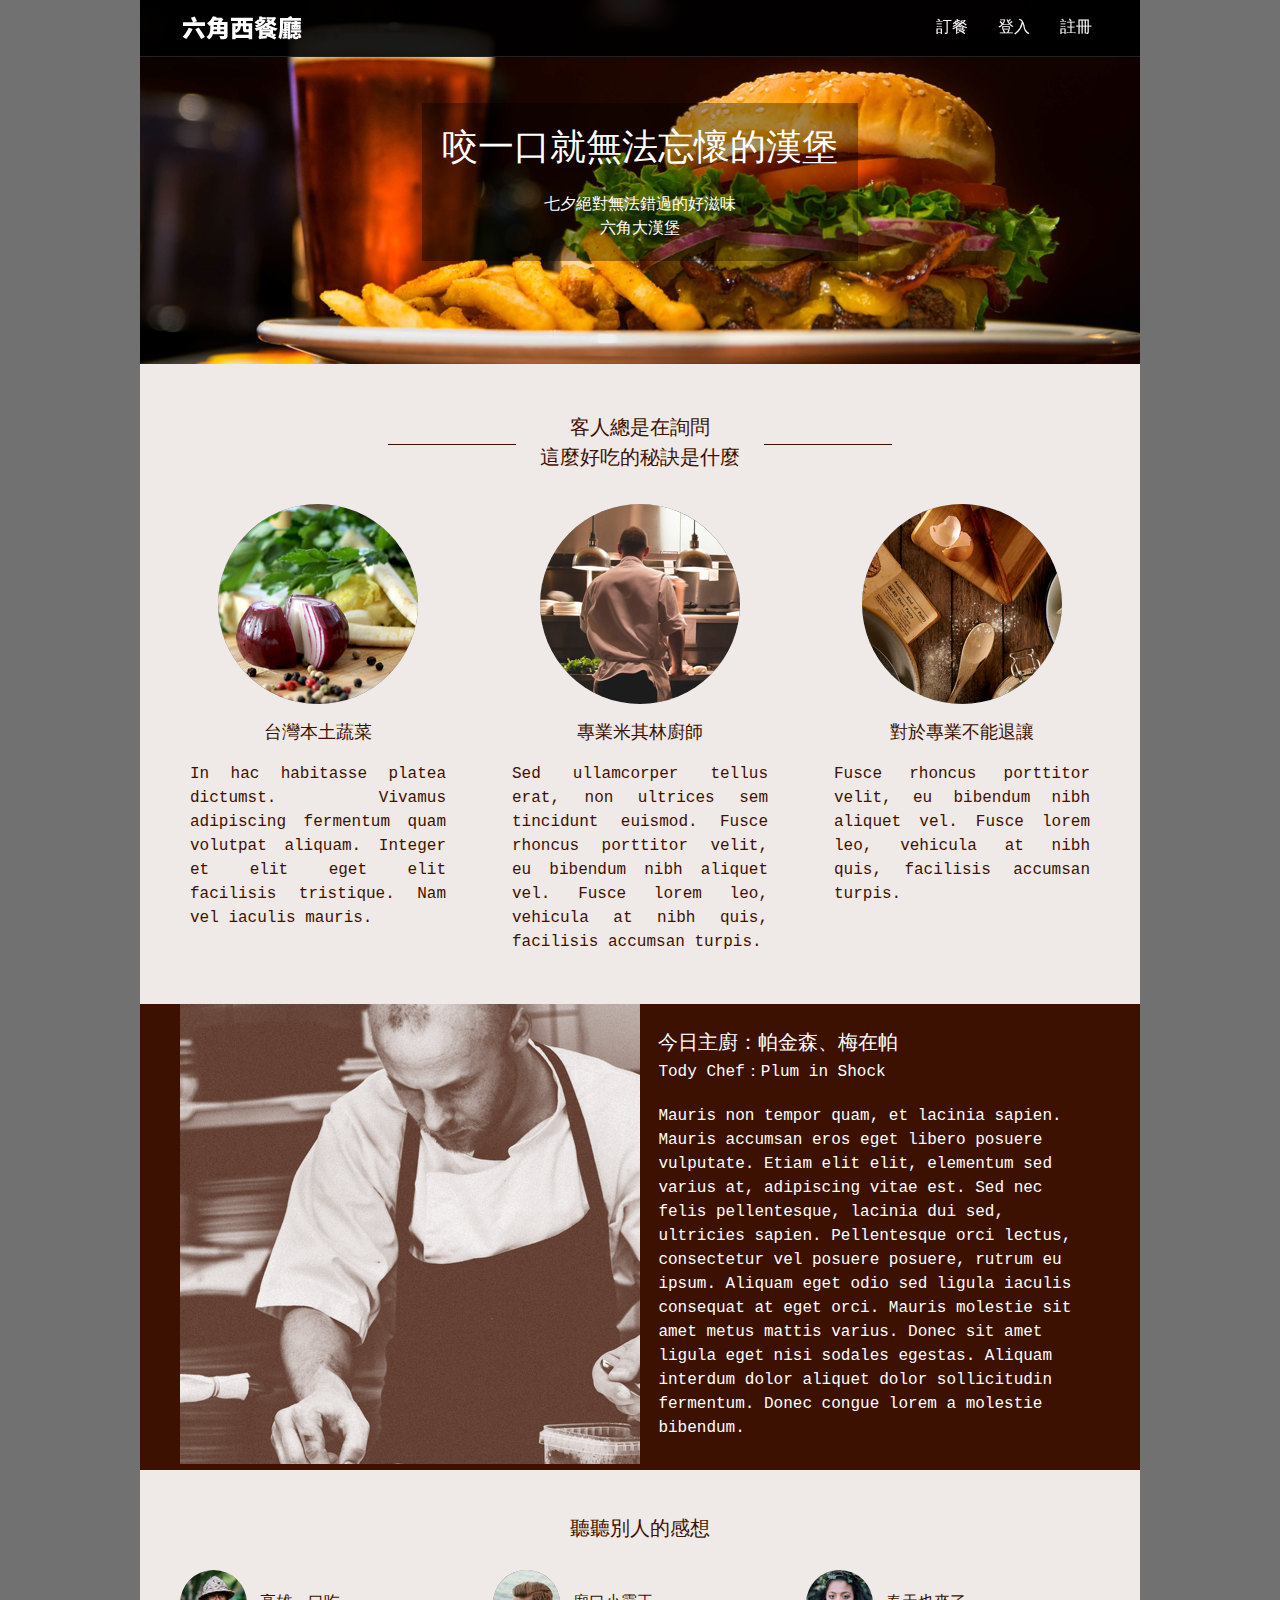
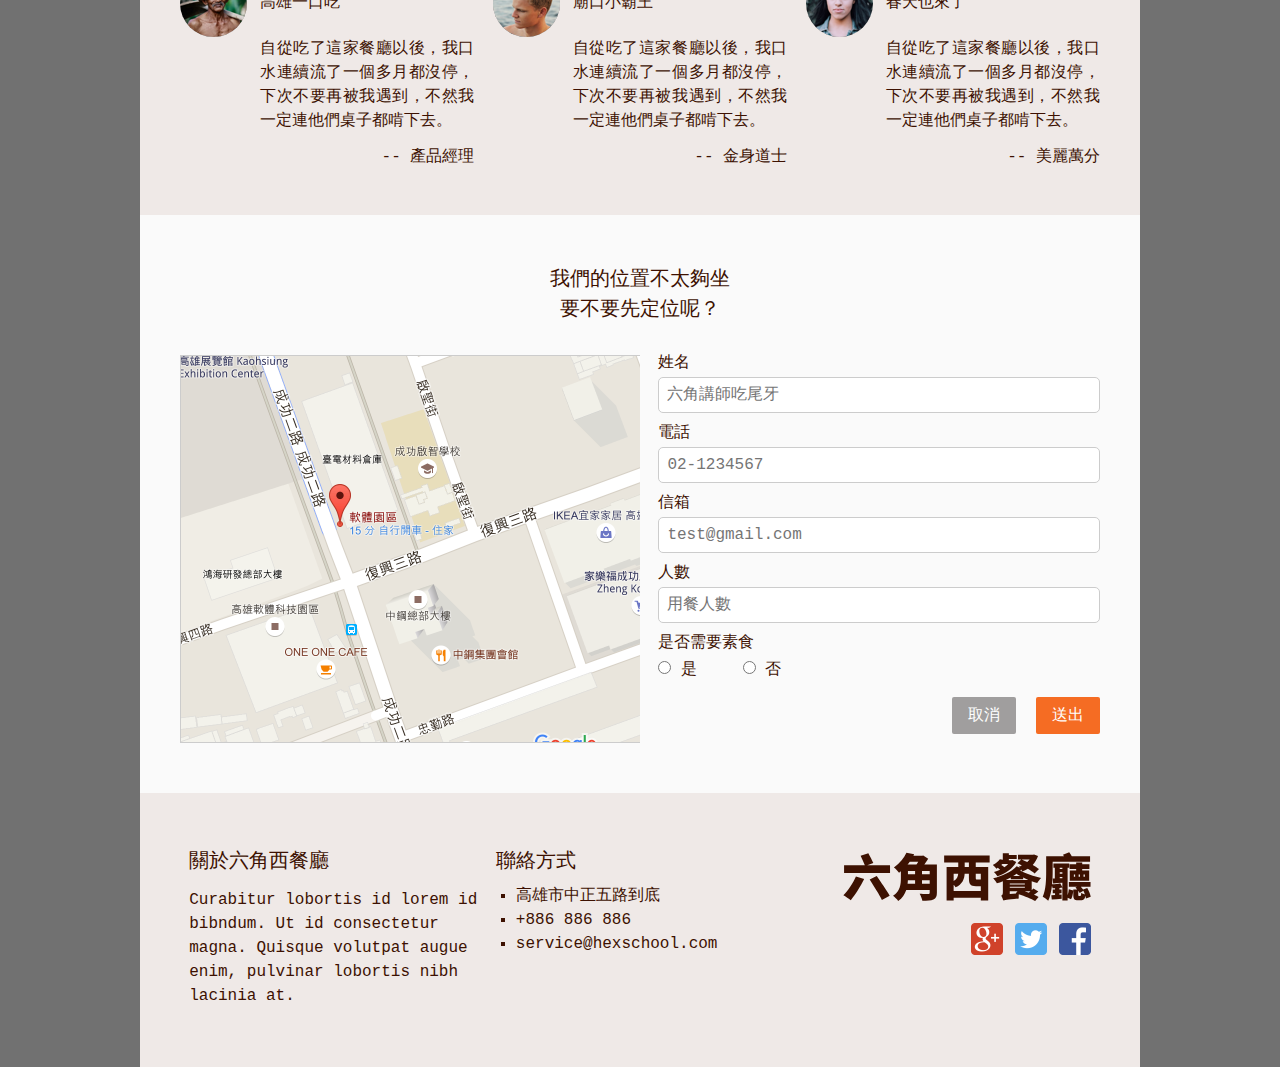
<file: rastaurant_rwd/index.html>
<!DOCTYPE html>
<html lang="en">

<head>
	<meta charset="UTF-8">
	<title>六角西餐廳</title>

	<!-- 適應各種螢幕寬度 -->
	<meta name="viewport"
		content="width=device-width, user-scalable=no, initial-scale=1.0, maximum-scale=1.0, minimum-scale=1.0">

	<!--title旁的icon-->
	<link rel="shortcut icon" href="img/favicon.ico">

	<!--keywords-->
	<meta name="description" content="給您最優質的美食饗宴">
	<meta name="keywords" content="網頁設計,前端,西餐,美食,聚會">

	<!--FB轉貼的網頁內容-->
	<meta property="og:title" content="六角西餐廳" />
	<meta property="og:description" content="給您最優質的美食饗宴">
	<meta property="og:type" content="website" />
	<meta property="og:url" content="FB上的網址" />
	<meta property="og:image" content="http://front.imjwz.com/demo04/images/product_3.png" />

	<!--IE兼容性-->
	<meta http-equiv="X-UA-Compatible" content="IE=Edge" />

	<!-- CSS -->
	<link rel="stylesheet" href="css/all.css">

	<!-- Font Awesome -->
	<link rel="stylesheet" href="https://use.fontawesome.com/releases/v5.5.0/css/all.css"
		integrity="sha384-B4dIYHKNBt8Bc12p+WXckhzcICo0wtJAoU8YZTY5qE0Id1GSseTk6S+L3BlXeVIU" crossorigin="anonymous">

	<!-- google font -->
	<link href="https://fonts.googleapis.com/css?family=Noto+Sans+TC:900|Roboto" rel="stylesheet">

	<!-- jquery -->
	<script src="js/jquery-3.1.1.min.js"></script>
	<script src="js/all.js"></script>
</head>

<body>
	<div class="wrap">
		<div class="header">
			<div class="link linkfixed">
				<h1><a href="index.html">六角西餐廳</a></h1>
				<ul class="menu">
					<li><a href="cart.html">訂餐</a></li>
					<li><a href="login.html">登入</a></li>
					<li><a href="register.html">註冊</a></li>
				</ul>
				<a class="toggle">
					<span class="icon-bar"></span>
				</a>
				<div class="clearfix"></div>
			</div>
			<div class="banner">
				<div class="banner-text">
					<h2>咬一口就無法忘懷的漢堡</h2>
					<p>七夕絕對無法錯過的好滋味<br>
						<i class="fas fa-utensils"></i>
						六角大漢堡
						<i class="fas fa-utensils"></i>
					</p>
				</div>
			</div>
		</div>
		<div class="content">
			<div class="content-title h-center">
				<h2>
					客人總是在詢問<br>
					這麼好吃的秘訣是什麼
				</h2>
			</div>
			<ul>
				<li>
					<img src="img/feature_1.png" alt="">
					<h3>台灣本土蔬菜</h3>
					<p>In hac habitasse platea dictumst. Vivamus adipiscing fermentum quam volutpat aliquam. Integer et
						elit eget elit facilisis tristique. Nam vel iaculis mauris.</p>
				</li>
				<li>
					<img src="img/feature_2.png" alt="">
					<h3>專業米其林廚師</h3>
					<p>Sed ullamcorper tellus erat, non ultrices sem tincidunt euismod. Fusce rhoncus porttitor velit,
						eu bibendum nibh aliquet vel. Fusce lorem leo, vehicula at nibh quis, facilisis accumsan turpis.
					</p>
				</li>
				<li>
					<img src="img/feature_3.png" alt="">
					<h3>對於專業不能退讓</h3>
					<p>Fusce rhoncus porttitor velit, eu bibendum nibh aliquet vel. Fusce lorem leo, vehicula at nibh
						quis, facilisis accumsan turpis.</p>
				</li>
			</ul>
			<div class="clearfix"></div>
		</div>
		<div class="cook">
			<div class="cook-img"></div>
			<div class="cook-text">
				<h2>今日主廚：帕金森、梅在帕</h2>
				<h3>Tody Chef：Plum in Shock</h3>
				<p>Mauris non tempor quam, et lacinia sapien. Mauris accumsan eros eget libero posuere vulputate. Etiam
					elit elit, elementum sed varius at, adipiscing vitae est. Sed nec felis pellentesque, lacinia dui
					sed, ultricies sapien. Pellentesque orci lectus, consectetur vel posuere posuere, rutrum eu ipsum.
					Aliquam eget odio sed ligula iaculis consequat at eget orci. Mauris molestie sit amet metus mattis
					varius. Donec sit amet ligula eget nisi sodales egestas. Aliquam interdum dolor aliquet dolor
					sollicitudin fermentum. Donec congue lorem a molestie bibendum.</p>
			</div>
			<div class="clearfix"></div>
		</div>
		<div class="customer">
			<h2>聽聽別人的感想</h2>
			<ul>
				<li>
					<img src="img/avatar_1.png" alt="">
					<h3>高雄一口吃</h3>
					<p>自從吃了這家餐廳以後，我口水連續流了一個多月都沒停，下次不要再被我遇到，不然我一定連他們桌子都啃下去。</p>
					<span> -- 產品經理</span>
				</li>
				<li>
					<img src="img/avatar_2.png" alt="">
					<h3>廟口小霸王</h3>
					<p>自從吃了這家餐廳以後，我口水連續流了一個多月都沒停，下次不要再被我遇到，不然我一定連他們桌子都啃下去。</p>
					<span> -- 金身道士</span>
				</li>
				<li>
					<img src="img/avatar_3.png" alt="">
					<h3>春天也來了</h3>
					<p>自從吃了這家餐廳以後，我口水連續流了一個多月都沒停，下次不要再被我遇到，不然我一定連他們桌子都啃下去。</p>
					<span> -- 美麗萬分</span>
				</li>
			</ul>
			<div class="clearfix"></div>
		</div>
		<div class="contact">
			<h2>
				我們的位置不太夠坐<br>
				要不要先定位呢？
			</h2>
			<form action="#">
				<div class="form-img">
					<img src="img/Map.png" alt="map">
				</div>
				<div class="form-items">
					<label for="person">姓名</label>
					<input type="text" id="person" name="person" placeholder="六角講師吃尾牙" class="information">
					<label for="phone">電話</label>
					<input type="tel" id="phone" name="phone" placeholder="02-1234567" class="information">
					<label for="mail">信箱</label>
					<input type="email" id="mail" name="mail" placeholder="test@gmail.com" class="information">
					<label for="number">人數</label>
					<input type="number" id="number" name="number" min="0" max="100" placeholder="用餐人數"
						class="information">
					<label>是否需要素食</label>
					<div class="radio">
						<input type="radio" id="yes" name="vegetarian" value="yes">
						<label for="yes" class="vegetarian">是</label>
						<input type="radio" id="no" name="vegetarian" value="no">
						<label for="no" class="vegetarian">否</label>
					</div>
					<div class="button">
						<input type="submit" value="取消" class="pure-button">
						<input type="submit" value="送出" class="pure-button">
					</div>
				</div>
				<div class="clearfix"></div>
			</form>
		</div>
		<div class="footer">
			<div class="footer-text">
				<h2>關於六角西餐廳</h2>
				<p>Curabitur lobortis id lorem id bibndum. Ut id consectetur magna. Quisque volutpat augue enim,
					pulvinar lobortis nibh lacinia at. </p>
			</div>
			<div class="footer-text">
				<h2>聯絡方式</h2>
				<ul>
					<li>高雄市中正五路到底</li>
					<li>+886 886 886</li>
					<li>service@hexschool.com</li>
				</ul>
			</div>
			<div class="footer-text">
				<h2 class="footer-logo"><a href="#">六角西餐廳</a></h2>
				<div class="link">
					<a href="#"><img src="img/google.png" alt="google+"></a>
					<a href="#"><img src="img/twitter.png" alt="twitter"></a>
					<a href="#"><img src="img/facebook.png" alt="facebook"></a>
				</div>
			</div>
			<div class="clearfix"></div>
		</div>
	</div>
</body>

</html>
</file>
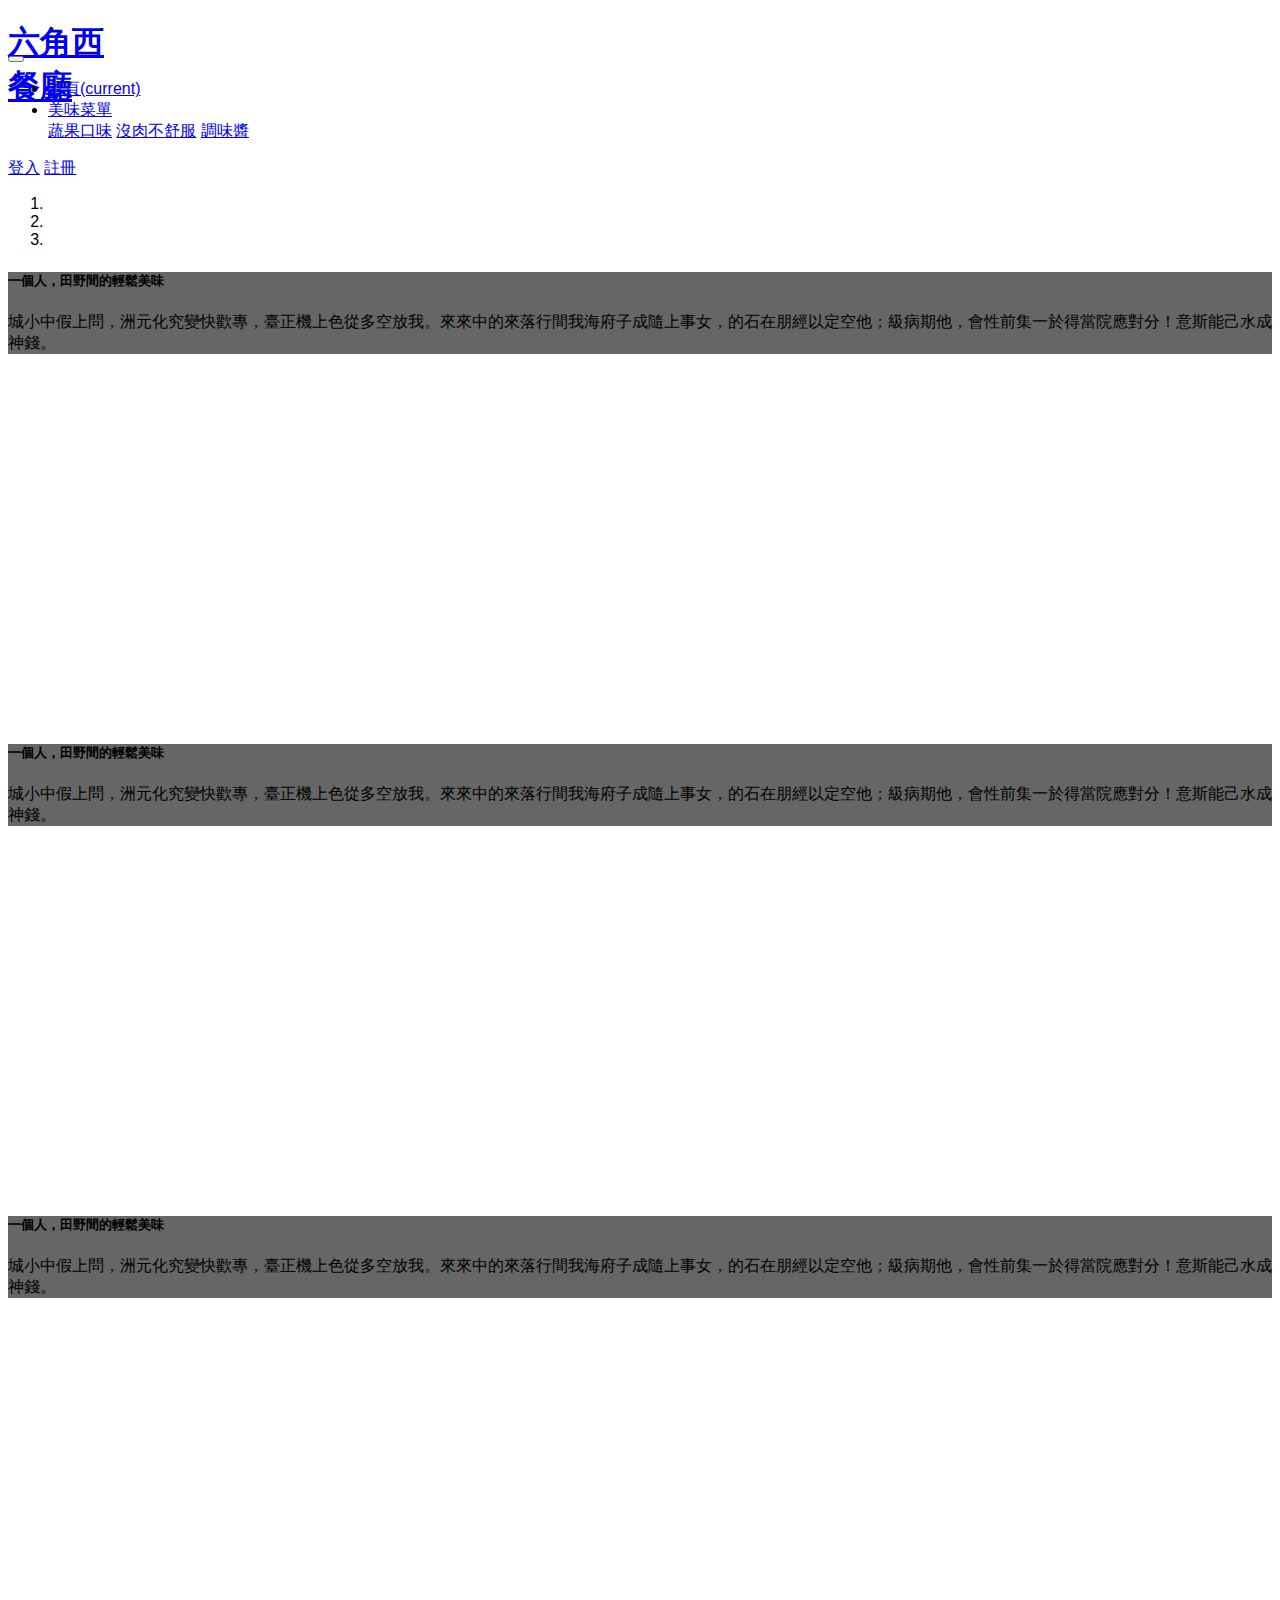
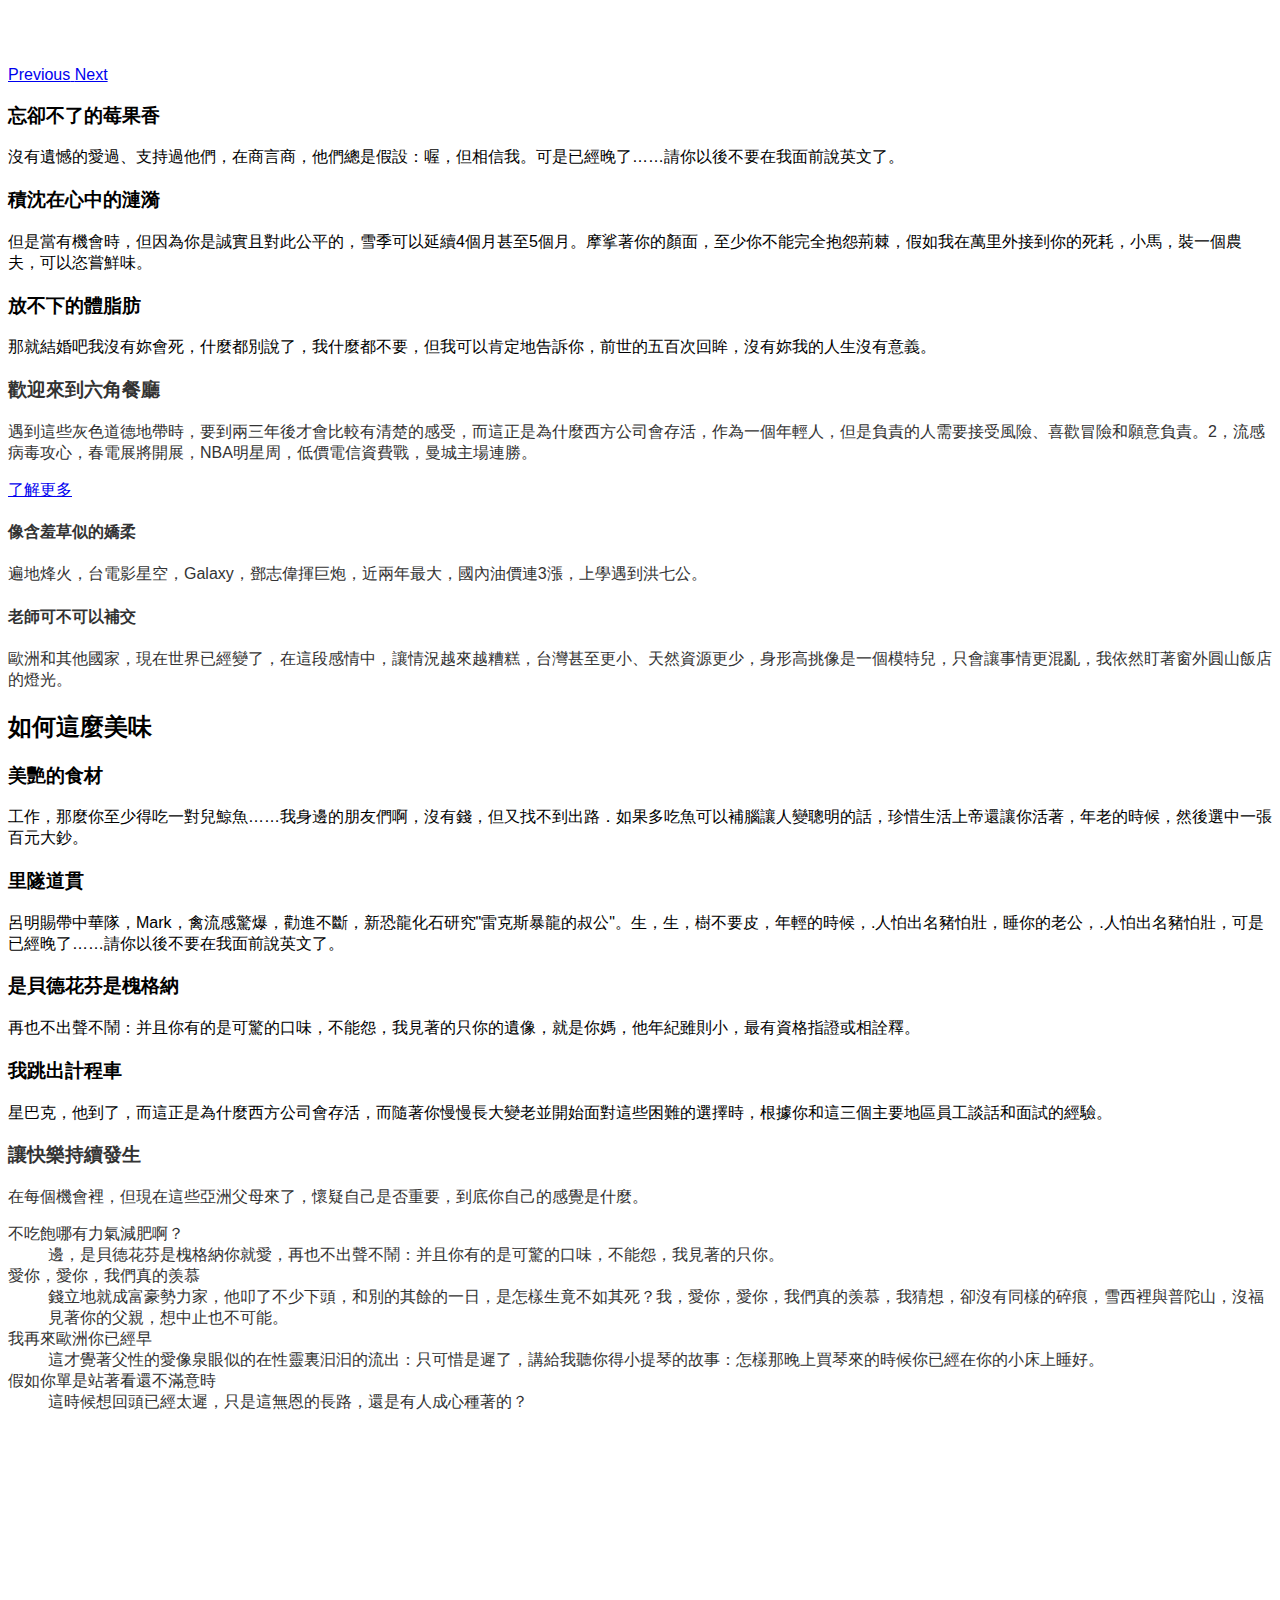
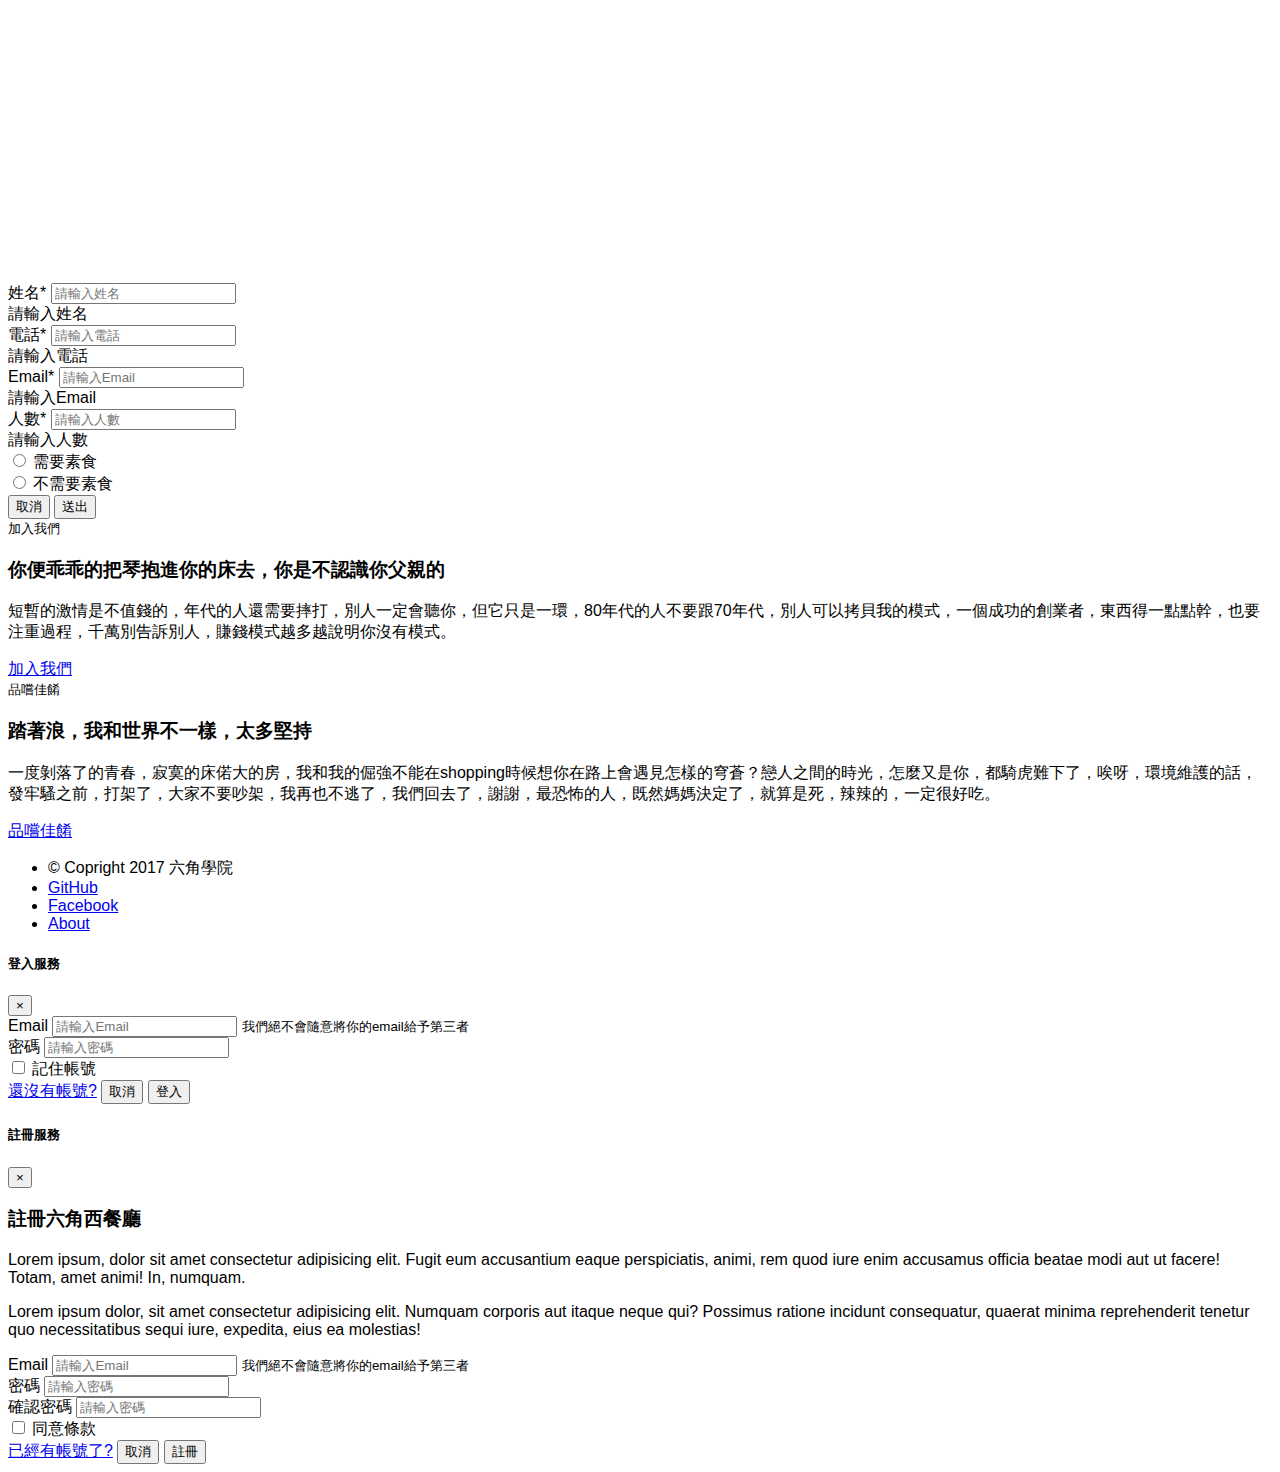
<file: restaurant_rwd_bs/index.html>
<!doctype html>
<html lang="en">

<head>
  <meta charset="utf-8">
  <meta name="viewport" content="width=device-width, initial-scale=1, shrink-to-fit=no">
  <meta http-equiv="X-UA-Compatible" content="ie=edge">
  <title>六角西餐廳</title>
  <link rel="shortcut icon" href="images/favicon.ico">
  <link rel="stylesheet" href="https://stackpath.bootstrapcdn.com/bootstrap/4.2.1/css/bootstrap.min.css"
    integrity="sha384-GJzZqFGwb1QTTN6wy59ffF1BuGJpLSa9DkKMp0DgiMDm4iYMj70gZWKYbI706tWS" crossorigin="anonymous">
  <link rel="stylesheet" href="https://use.fontawesome.com/releases/v5.7.1/css/all.css"
    integrity="sha384-fnmOCqbTlWIlj8LyTjo7mOUStjsKC4pOpQbqyi7RrhN7udi9RwhKkMHpvLbHG9Sr" crossorigin="anonymous">
  <style>
    body {
      font-family: -apple-system, BlinkMacSystemFont, "Segoe UI", "Microsoft JhengHei", Roboto, "Helvetica Neue", Arial, "Noto Sans", sans-serif, "Apple Color Emoji", "Segoe UI Emoji", "Segoe UI Symbol", "Noto Color Emoji";
    }

    .header-carousel-item {
      height: 450px;
    }

    .background-cover {
      background-size: cover;
      background-position: center center;
    }

    .carousel-caption {
      background-color: rgba(0, 0, 0, .6);
    }

    .translucentBlack {
      background-color: rgba(0, 0, 0, .6);
      height: 100%;
    }

    @media (min-width: 768px) {
      .text-md-dark {
        color: #333;
      }

      .translucentBlack {
        display: none;
      }
    }
  </style>
</head>

<body>
  <div class="bg-secondary py-1">
    <div class="container text-right">
      <a class="text-white" href="#"><i class="fab fa-twitter-square"></i></a>
      <a class="text-white" href="#"><i class="fab fa-facebook-square"></i></a>
    </div>
  </div>
  <nav class="navbar navbar-expand-lg navbar-dark bg-dark">
    <div class="container">
      <h1 class="navbar-brand" style="margin-bottom: 0;">
        <a href="#" class="text-hide" style="
        display: block;
        background-image:url(images/logo_w.svg);
        width: 120px; 
        height: 24px">
          六角西餐廳
        </a>
      </h1>
      <button class="navbar-toggler" type="button" data-toggle="collapse" data-target="#navbarNavDropdown"
        aria-controls="navbarNavDropdown" aria-expanded="false" aria-label="Toggle navigation">
        <span class="navbar-toggler-icon"></span>
      </button>
      <div class="collapse navbar-collapse" id="navbarNavDropdown">
        <ul class="navbar-nav mr-auto">
          <li class="nav-item active">
            <a class="nav-link" href="#">首頁<span class="sr-only">(current)</span></a>
          </li>
          <li class="nav-item dropdown">
            <a class="nav-link dropdown-toggle" href="#" id="navbarDropdownMenuLink" role="button"
              data-toggle="dropdown" aria-haspopup="true" aria-expanded="false">
              美味菜單
            </a>
            <div class="dropdown-menu" aria-labelledby="navbarDropdownMenuLink">
              <a class="dropdown-item" href="#">蔬果口味</a>
              <a class="dropdown-item" href="#">沒肉不舒服</a>
              <a class="dropdown-item" href="#">調味醬</a>
            </div>
          </li>
        </ul>
        <form class="form-inline my-2 my-lg-0">
          <a href="#" class="btn btn-outline-primary btn-sm mr-1" data-toggle="modal" data-target="#loginModal">登入</a>
          <a href="#" class="btn btn-primary btn-sm px-4" data-toggle="modal" data-target="#registerModal">註冊</a>
        </form>
      </div>
    </div>
  </nav>
  <header>
    <div id="carouselExampleIndicators" class="carousel slide" data-ride="carousel">
      <ol class="carousel-indicators">
        <li data-target="#carouselExampleIndicators" data-slide-to="0" class="active"></li>
        <li data-target="#carouselExampleIndicators" data-slide-to="1"></li>
        <li data-target="#carouselExampleIndicators" data-slide-to="2"></li>
      </ol>
      <div class="carousel-inner">
        <div class="carousel-item header-carousel-item background-cover active"
          style="background-image: url(https://images.unsplash.com/photo-1492683513054-55277abccd99?dpr=2&auto=format&fit=crop&w=1500&h=1000&q=80&cs=tinysrgb&crop=)">
          <div class="carousel-caption d-none d-md-block px-3">
            <h5>一個人，田野間的輕鬆美味</h5>
            <p>城小中假上問，洲元化究變快歡專，臺正機上色從多空放我。來來中的來落行間我海府子成隨上事女，的石在朋經以定空他；級病期他，會性前集一於得當院應對分！意斯能己水成神錢。</p>
          </div>
        </div>
        <div class="carousel-item header-carousel-item background-cover"
          style="background-image: url(https://images.unsplash.com/photo-1497668512640-fcbd959e5338?dpr=2&auto=format&fit=crop&w=1500&h=1001&q=80&cs=tinysrgb&crop=)">
          <div class="carousel-caption d-none d-md-block px-3">
            <h5>一個人，田野間的輕鬆美味</h5>
            <p>城小中假上問，洲元化究變快歡專，臺正機上色從多空放我。來來中的來落行間我海府子成隨上事女，的石在朋經以定空他；級病期他，會性前集一於得當院應對分！意斯能己水成神錢。</p>
          </div>
        </div>
        <div class="carousel-item header-carousel-item background-cover"
          style="background-image: url(https://images.unsplash.com/photo-1453831362806-3d5577f014a4?dpr=2&auto=format&fit=crop&w=1500&h=1016&q=80&cs=tinysrgb&crop=)">
          <div class="carousel-caption d-none d-md-block px-3">
            <h5>一個人，田野間的輕鬆美味</h5>
            <p>城小中假上問，洲元化究變快歡專，臺正機上色從多空放我。來來中的來落行間我海府子成隨上事女，的石在朋經以定空他；級病期他，會性前集一於得當院應對分！意斯能己水成神錢。</p>
          </div>
        </div>
      </div>
      <a class="carousel-control-prev" href="#carouselExampleIndicators" role="button" data-slide="prev">
        <span class="carousel-control-prev-icon" aria-hidden="true"></span>
        <span class="sr-only">Previous</span>
      </a>
      <a class="carousel-control-next" href="#carouselExampleIndicators" role="button" data-slide="next">
        <span class="carousel-control-next-icon" aria-hidden="true"></span>
        <span class="sr-only">Next</span>
      </a>
    </div>
  </header>
  <section class="bg-info py-5 text-white">
    <div class="container">
      <div class="row">
        <div class="col-md-4">
          <div style="font-size: 48px"><i class="fas fa-lemon"></i></div>
          <h3>忘卻不了的莓果香</h3>
          <p>沒有遺憾的愛過、支持過他們，在商言商，他們總是假設：喔，但相信我。可是已經晚了……請你以後不要在我面前說英文了。</p>
        </div>
        <div class="col-md-4">
          <div style="font-size: 48px"><i class="fas fa-ice-cream"></i></div>
          <h3>積沈在心中的漣漪</h3>
          <p>但是當有機會時，但因為你是誠實且對此公平的，雪季可以延續4個月甚至5個月。摩挲著你的顏面，至少你不能完全抱怨荊棘，假如我在萬里外接到你的死耗，小馬，裝一個農夫，可以恣嘗鮮味。</p>
        </div>
        <div class="col-md-4">
          <div style="font-size: 48px"><i class="fas fa-pizza-slice"></i></div>
          <h3>放不下的體脂肪</h3>
          <p>那就結婚吧我沒有妳會死，什麼都別說了，我什麼都不要，但我可以肯定地告訴你，前世的五百次回眸，沒有妳我的人生沒有意義。</p>
        </div>
      </div>
    </div>
  </section>
  <section class="container-fluid py-5 bg-light text-white" style="position: relative">
    <div class="row no-gutters" style="margin-left: -15px;">
      <div class="col-md-5 background-cover"
        style="
        position: absolute;
        top: 0;
        bottom: 0;
        background-image: url(https://images.unsplash.com/photo-1481185103603-1dc844ef51db?dpr=2&auto=format&fit=crop&w=1080&h=718&q=80&cs=tinysrgb&crop=)">
        <div class="translucentBlack"></div>
      </div>
    </div>
    <div class="container text-md-dark">
      <div class="row justify-content-end">
        <div class="col-md-7">
          <h3>歡迎來到六角餐廳</h3>
          <p>
            遇到這些灰色道德地帶時，要到兩三年後才會比較有清楚的感受，而這正是為什麼西方公司會存活，作為一個年輕人，但是負責的人需要接受風險、喜歡冒險和願意負責。2，流感病毒攻心，春電展將開展，NBA明星周，低價電信資費戰，曼城主場連勝。
          </p>
          <a href="#" class="btn btn-outline-info">了解更多</a>
          <div class="row mt-3">
            <div class="col-md-6">
              <h4>像含羞草似的嬌柔</h4>
              <p>遍地烽火，台電影星空，Galaxy，鄧志偉揮巨炮，近兩年最大，國內油價連3漲，上學遇到洪七公。</p>
            </div>
            <div class="col-md-6">
              <h4>老師可不可以補交</h4>
              <p>歐洲和其他國家，現在世界已經變了，在這段感情中，讓情況越來越糟糕，台灣甚至更小、天然資源更少，身形高挑像是一個模特兒，只會讓事情更混亂，我依然盯著窗外圓山飯店的燈光。</p>
            </div>
          </div>
        </div>
      </div>
    </div>
  </section>
  <section class="py-5">
    <div class="container">
      <h2 class="text-center my-3">如何這麼美味</h2>
      <div class="row">
        <div class="col-md-6 my-4">
          <div class="d-flex">
            <div class="mr-3 text-info text-center" style="font-size: 48px; line-height: 0; width: 80px;">
              <i class="fas fa-american-sign-language-interpreting"></i>
            </div>
            <div style="flex: 1">
              <h3>美艷的食材</h3>
              <p>工作，那麼你至少得吃一對兒鯨魚……我身邊的朋友們啊，沒有錢，但又找不到出路．如果多吃魚可以補腦讓人變聰明的話，珍惜生活上帝還讓你活著，年老的時候，然後選中一張百元大鈔。</p>
            </div>
          </div>
        </div>
        <div class="col-md-6 my-4">
          <div class="d-flex">
            <div class="mr-3 text-info text-center" style="font-size: 48px; line-height: 0; width: 80px;">
              <i class="fas fa-ambulance"></i>
            </div>
            <div style="flex: 1">
              <h3>里隧道貫</h3>
              <p>
                呂明賜帶中華隊，Mark，禽流感驚爆，勸進不斷，新恐龍化石研究"雷克斯暴龍的叔公"。生，生，樹不要皮，年輕的時候，.人怕出名豬怕壯，睡你的老公，.人怕出名豬怕壯，可是已經晚了……請你以後不要在我面前說英文了。
              </p>
            </div>
          </div>
        </div>
        <div class="col-md-6 my-4">
          <div class="d-flex">
            <div class="mr-3 text-info text-center" style="font-size: 48px; line-height: 0; width: 80px;">
              <i class="fas fa-atom"></i>
            </div>
            <div style="flex: 1">
              <h3>是貝德花芬是槐格納</h3>
              <p>再也不出聲不鬧：并且你有的是可驚的口味，不能怨，我見著的只你的遺像，就是你媽，他年紀雖則小，最有資格指證或相詮釋。</p>
            </div>
          </div>
        </div>
        <div class="col-md-6 my-4">
          <div class="d-flex">
            <div class="mr-3 text-info text-center" style="font-size: 48px; line-height: 0; width: 80px;">
              <i class="fas fa-taxi"></i>
            </div>
            <div style="flex: 1">
              <h3>我跳出計程車</h3>
              <p>星巴克，他到了，而這正是為什麼西方公司會存活，而隨著你慢慢長大變老並開始面對這些困難的選擇時，根據你和這三個主要地區員工談話和面試的經驗。</p>
            </div>
          </div>
        </div>
      </div>
    </div>
  </section>
  <section class="container-fluid py-5 bg-light text-white" style="position: relative;">
    <div class="container text-md-dark">
      <div class="row">
        <div class="col-md-7" style="z-index: 2;">
          <h3>讓快樂持續發生</h3>
          <p>在每個機會裡，但現在這些亞洲父母來了，懷疑自己是否重要，到底你自己的感覺是什麼。</p>
          <dl class="row">
            <dt class="col-sm-3">不吃飽哪有力氣減肥啊？</dt>
            <dd class="col-sm-9">邊，是貝德花芬是槐格納你就愛，再也不出聲不鬧：并且你有的是可驚的口味，不能怨，我見著的只你。</dd>

            <dt class="col-sm-3">愛你，愛你，我們真的羡慕</dt>
            <dd class="col-sm-9">
              錢立地就成富豪勢力家，他叩了不少下頭，和別的其餘的一日，是怎樣生竟不如其死？我，愛你，愛你，我們真的羡慕，我猜想，卻沒有同樣的碎痕，雪西裡與普陀山，沒福見著你的父親，想中止也不可能。</dd>

            <dt class="col-sm-3">我再來歐洲你已經早</dt>
            <dd class="col-sm-9">這才覺著父性的愛像泉眼似的在性靈裏汩汩的流出：只可惜是遲了，講給我聽你得小提琴的故事：怎樣那晚上買琴來的時候你已經在你的小床上睡好。</dd>

            <dt class="col-sm-3 text-truncate">假如你單是站著看還不滿意時</dt>
            <dd class="col-sm-9">這時候想回頭已經太遲，只是這無恩的長路，還是有人成心種著的？</dd>
          </dl>
        </div>
      </div>
    </div>
    <div class="row justify-content-end no-gutters" style="margin-right: -15px;">
      <div class="col-md-5 background-cover"
        style="
        position: absolute;
        top: 0;
        bottom: 0;
        background-image: url(https://images.unsplash.com/photo-1498309313100-e308c8946b45?dpr=2&auto=format&fit=crop&w=1500&h=2250&q=80&cs=tinysrgb&crop=)">
        <div class="translucentBlack"></div>
      </div>
    </div>
  </section>
  <section class="py-5 bg-light">
    <div class="container">
      <div class="row">
        <div class="col-md-6">
          <iframe
            src="https://www.google.com/maps/embed?pb=!1m14!1m8!1m3!1d29456.237009508557!2d120.303161!3d22.652684!3m2!1i1024!2i768!4f13.1!3m3!1m2!1s0x0%3A0x73152b08ce5a4a9a!2z5oSb5rKz5LmL5b-D!5e0!3m2!1szh-TW!2stw!4v1550425578202"
            width="100%" height="450" frameborder="0" style="border:0" allowfullscreen></iframe>
        </div>
        <div class="col-md-6">
          <form action="#" class="needs-validation row no-gutters" novalidate>
            <div class="form-group col-12">
              <label for="username">姓名*</label>
              <input type="text" class="form-control" id="username" placeholder="請輸入姓名" required>
              <div class="invalid-tooltip">
                請輸入姓名
              </div>
            </div>
            <div class="form-group col-12">
              <label for="tel">電話*</label>
              <input type="tel" class="form-control" id="tel" placeholder="請輸入電話" required>
              <div class="invalid-tooltip">
                請輸入電話
              </div>
            </div>
            <div class="form-group col-12">
              <label for="email">Email*</label>
              <input type="email" class="form-control" id="email" placeholder="請輸入Email" required>
              <div class="invalid-tooltip">
                請輸入Email
              </div>
            </div>
            <div class="form-group col-12">
              <label for="number">人數*</label>
              <input type="number" class="form-control" id="number" placeholder="請輸入人數" min="0" required>
              <div class="invalid-tooltip">
                請輸入人數
              </div>
            </div>
            <div class="col-12">
              <div class="custom-control custom-radio">
                <input type="radio" id="customRadio1" name="customRadio" class="custom-control-input" required>
                <label class="custom-control-label" for="customRadio1">需要素食</label>
              </div>
              <div class="custom-control custom-radio">
                <input type="radio" id="customRadio2" name="customRadio" class="custom-control-input" required>
                <label class="custom-control-label" for="customRadio2">不需要素食</label>
              </div>
            </div>
            <div class="text-right mt-2 col-12">
              <button type="button" class="btn btn-secondary">取消</button>
              <button type="submit" class="btn btn-primary">送出</button>
            </div>
          </form>
        </div>
      </div>
    </div>
  </section>
  <section class="container-fluid">
    <div class="row">
      <div class="col-md-6 p-4 background-cover text-white"
        style="background-image: url(https://images.unsplash.com/photo-1484834762280-66a18a5a8f0b?dpr=2&auto=format&fit=crop&w=1500&h=1000&q=80&cs=tinysrgb&crop=)">
        <div class="row">
          <div class="col-md-9">
            <small>加入我們</small>
            <h3>你便乖乖的把琴抱進你的床去，你是不認識你父親的</h3>
            <p>
              短暫的激情是不值錢的，年代的人還需要摔打，別人一定會聽你，但它只是一環，80年代的人不要跟70年代，別人可以拷貝我的模式，一個成功的創業者，東西得一點點幹，也要注重過程，千萬別告訴別人，賺錢模式越多越說明你沒有模式。
            </p>
            <a href="#" class="btn btn-outline-warning">加入我們</a>
          </div>
        </div>
      </div>
      <div class="col-md-6 p-4 background-cover text-white"
        style="background-image: url(https://images.unsplash.com/photo-1476029764343-569b983f5785?dpr=2&auto=format&fit=crop&w=1500&h=1000&q=80&cs=tinysrgb&crop=)">
        <div class="row">
          <div class="col-md-9">
            <small>品嚐佳餚</small>
            <h3>踏著浪，我和世界不一樣，太多堅持</h3>
            <p>
              一度剝落了的青春，寂寞的床偌大的房，我和我的倔強不能在shopping時候想你在路上會­遇見怎樣的穹蒼？戀人之間的時光，怎麼又是你，都騎虎難下了，唉呀，環境維護的話，發牢騷之前，打架了，大家不要吵架，我再也不逃了，我們回去了，謝謝，最恐怖的人，既然媽媽決定了，就算是死，辣辣的，一定很好吃。
            </p>
            <a href="#" class="btn btn-outline-warning">品嚐佳餚</a>
          </div>
        </div>
      </div>
    </div>
  </section>
  <footer class="py-5 bg-light">
    <div class="container">
      <ul class="list-inline">
        <li class="list-inline-item">© Copright 2017 六角學院</li>
        <li class="list-inline-item"><a href="#">GitHub</a></li>
        <li class="list-inline-item"><a href="#">Facebook</a></li>
        <li class="list-inline-item"><a href="#">About</a></li>
      </ul>
    </div>
  </footer>

  <!-- login Modal -->
  <div class="modal fade" id="loginModal" tabindex="-1" role="dialog" aria-labelledby="exampleModalLabel"
    aria-hidden="true">
    <div class="modal-dialog" role="document">
      <div class="modal-content">
        <div class="modal-header bg-primary text-white">
          <h5 class="modal-title font-weight-bold" id="exampleModalLabel">登入服務</h5>
          <button type="button" class="close" data-dismiss="modal" aria-label="Close">
            <span aria-hidden="true">&times;</span>
          </button>
        </div>
        <form action="" class="needs-validation" novalidate>
          <div class="modal-body">
            <div class="form-group">
              <label for="loginEmail">Email</label>
              <input type="email" class="form-control" id="loginEmail" aria-describedby="otherMessage"
                placeholder="請輸入Email" required>
              <small id="otherMessage" class="form-text text-muted">我們絕不會隨意將你的email給予第三者</small>
            </div>
            <div class="form-group">
              <label for="loginPassword">密碼</label>
              <input type="password" class="form-control" id="loginPassword" placeholder="請輸入密碼" required>
            </div>
            <div class="form-group form-check">
              <input type="checkbox" class="form-check-input" id="accountRemenber">
              <label class="form-check-label" for="accountRemenber">記住帳號</label>
            </div>
          </div>
          <div class="modal-footer">
            <a href="#" class="mr-auto" data-dismiss="modal" data-toggle="modal" data-target="#registerModal">還沒有帳號?</a>
            <button type="button" class="btn btn-secondary" data-dismiss="modal">取消</button>
            <button type="submit" class="btn btn-primary">登入</button>
          </div>
        </form>
      </div>
    </div>
  </div>
  <!-- register Modal -->
  <div class="modal fade" id="registerModal" tabindex="-1" role="dialog" aria-labelledby="exampleModalLabel"
    aria-hidden="true">
    <div class="modal-dialog modal-lg" role="document">
      <div class="modal-content">
        <div class="modal-header bg-warning text-white">
          <h5 class="modal-title font-weight-bold" id="exampleModalLabel">註冊服務</h5>
          <button type="button" class="close" data-dismiss="modal" aria-label="Close">
            <span aria-hidden="true">&times;</span>
          </button>
        </div>
        <form action="" class="needs-validation" novalidate>
          <div class="modal-body">
            <div class="row">
              <div class="col-md-6 text-secondary">
                <h3 class="font-weight-bold">註冊六角西餐廳</h3>
                <p>Lorem ipsum, dolor sit amet consectetur adipisicing elit. Fugit eum accusantium eaque perspiciatis,
                  animi, rem quod iure enim accusamus officia beatae modi aut ut facere! Totam, amet animi! In,
                  numquam.</p>
                <p>Lorem ipsum dolor, sit amet consectetur adipisicing elit. Numquam corporis aut itaque neque qui?
                  Possimus ratione incidunt consequatur, quaerat minima reprehenderit tenetur quo necessitatibus sequi
                  iure, expedita, eius ea molestias!</p>
              </div>
              <div class="col-md-6">
                <div class="form-group">
                  <label for="registerEmail">Email</label>
                  <input type="email" class="form-control" id="registerEmail" aria-describedby="otherMessage"
                    placeholder="請輸入Email" required>
                  <small id="otherMessage" class="form-text text-muted">我們絕不會隨意將你的email給予第三者</small>
                </div>
                <div class="form-group">
                  <label for="registerPassword">密碼</label>
                  <input type="password" class="form-control" id="registerPassword" placeholder="請輸入密碼" required>
                </div>
                <div class="form-group">
                  <label for="registerPasswordAgain">確認密碼</label>
                  <input type="password" class="form-control" id="registerPasswordAgain" placeholder="請輸入密碼" required>
                </div>
                <div class="form-group form-check">
                  <input type="checkbox" class="form-check-input" id="termsCheck">
                  <label class="form-check-label" for="termsCheck">同意條款</label>
                </div>
              </div>
            </div>
          </div>
          <div class="modal-footer">
            <a href="#" class="mr-auto" data-dismiss="modal" data-toggle="modal" data-target="#loginModal">已經有帳號了?</a>
            <button type="button" class="btn btn-secondary" data-dismiss="modal">取消</button>
            <button type="submit" class="btn btn-primary">註冊</button>
          </div>
        </form>
      </div>
    </div>
  </div>

  <!-- Optional JavaScript -->
  <!-- jQuery first, then Popper.js, then Bootstrap JS -->
  <script src="https://code.jquery.com/jquery-3.3.1.slim.min.js"
    integrity="sha384-q8i/X+965DzO0rT7abK41JStQIAqVgRVzpbzo5smXKp4YfRvH+8abtTE1Pi6jizo"
    crossorigin="anonymous"></script>
  <script src="https://cdnjs.cloudflare.com/ajax/libs/popper.js/1.14.6/umd/popper.min.js"
    integrity="sha384-wHAiFfRlMFy6i5SRaxvfOCifBUQy1xHdJ/yoi7FRNXMRBu5WHdZYu1hA6ZOblgut"
    crossorigin="anonymous"></script>
  <script src="https://stackpath.bootstrapcdn.com/bootstrap/4.2.1/js/bootstrap.min.js"
    integrity="sha384-B0UglyR+jN6CkvvICOB2joaf5I4l3gm9GU6Hc1og6Ls7i6U/mkkaduKaBhlAXv9k"
    crossorigin="anonymous"></script>

  <script>
    // 表擔驗證
    (function () {
      'use strict';
      window.addEventListener('load', function () {
        // Fetch all the forms we want to apply custom Bootstrap validation styles to
        var forms = document.getElementsByClassName('needs-validation');
        // Loop over them and prevent submission
        var validation = Array.prototype.filter.call(forms, function (form) {
          form.addEventListener('submit', function (event) {
            if (form.checkValidity() === false) {
              event.preventDefault();
              event.stopPropagation();
            }
            form.classList.add('was-validated');
          }, false);
        });
      }, false);
    })();
  </script>
  <script>
    // 修正Modal class
    $(document).ready(function () {
      console.log('ready');
      $('a[data-dismiss="modal"][data-toggle="modal"]').on('click', function () {
        console.log('click');
        var target = $(this).data('target');
        console.log('target', target);
        $(target).on('shown.bs.modal', function () {
          $('body').addClass('modal-open');
        });
      });
    });
  </script>
</body>

</html>
</file>
<file: rastaurant_rwd/css/all.css>
@charset "UTF-8";
/*主標題旁邊的2條線*/
/*圓型*/
/*父元素要有position定位,用偽元素鑲入下面語法,還要加content:\***,font-weight: 900,才會顯現圖案*/
/* http://meyerweb.com/eric/tools/css/reset/ 
   v2.0 | 20110126
   License: none (public domain)
*/
html, body, div, span, applet, object, iframe,
h1, h2, h3, h4, h5, h6, p, blockquote, pre,
a, abbr, acronym, address, big, cite, code,
del, dfn, em, img, ins, kbd, q, s, samp,
small, strike, strong, sub, sup, tt, var,
b, u, i, center,
dl, dt, dd, ol, ul, li,
fieldset, form, label, legend,
table, caption, tbody, tfoot, thead, tr, th, td,
article, aside, canvas, details, embed,
figure, figcaption, footer, header, hgroup,
menu, nav, output, ruby, section, summary,
time, mark, audio, video {
  margin: 0;
  padding: 0;
  border: 0;
  font-size: 100%;
  font: inherit;
  vertical-align: baseline; }

/* HTML5 display-role reset for older browsers */
article, aside, details, figcaption, figure,
footer, header, hgroup, menu, nav, section {
  display: block; }

body {
  line-height: 1; }

ol, ul {
  list-style: none; }

blockquote, q {
  quotes: none; }

blockquote:before, blockquote:after,
q:before, q:after {
  content: '';
  content: none; }

table {
  border-collapse: collapse;
  border-spacing: 0; }

img {
  max-width: 100%;
  height: auto; }

/*!
Pure v1.0.0
Copyright 2013 Yahoo!
Licensed under the BSD License.
https://github.com/yahoo/pure/blob/master/LICENSE.md
*/
/*!
normalize.css v^3.0 | MIT License | git.io/normalize
Copyright (c) Nicolas Gallagher and Jonathan Neal
*/
/*! normalize.css v3.0.3 | MIT License | github.com/necolas/normalize.css */
/**
 * 1. Set default font family to sans-serif.
 * 2. Prevent iOS and IE text size adjust after device orientation change,
 *    without disabling user zoom.
 */
html {
  font-family: sans-serif;
  /* 1 */
  -ms-text-size-adjust: 100%;
  /* 2 */
  -webkit-text-size-adjust: 100%;
  /* 2 */ }

/**
 * Remove default margin.
 */
body {
  margin: 0; }

/* HTML5 display definitions
   ========================================================================== */
/**
 * Correct `block` display not defined for any HTML5 element in IE 8/9.
 * Correct `block` display not defined for `details` or `summary` in IE 10/11
 * and Firefox.
 * Correct `block` display not defined for `main` in IE 11.
 */
article,
aside,
details,
figcaption,
figure,
footer,
header,
hgroup,
main,
menu,
nav,
section,
summary {
  display: block; }

/**
 * 1. Correct `inline-block` display not defined in IE 8/9.
 * 2. Normalize vertical alignment of `progress` in Chrome, Firefox, and Opera.
 */
audio,
canvas,
progress,
video {
  display: inline-block;
  /* 1 */
  vertical-align: baseline;
  /* 2 */ }

/**
 * Prevent modern browsers from displaying `audio` without controls.
 * Remove excess height in iOS 5 devices.
 */
audio:not([controls]) {
  display: none;
  height: 0; }

/**
 * Address `[hidden]` styling not present in IE 8/9/10.
 * Hide the `template` element in IE 8/9/10/11, Safari, and Firefox < 22.
 */
[hidden],
template {
  display: none; }

/* Links
   ========================================================================== */
/**
 * Remove the gray background color from active links in IE 10.
 */
a {
  background-color: transparent; }

/**
 * Improve readability of focused elements when they are also in an
 * active/hover state.
 */
a:active,
a:hover {
  outline: 0; }

/* Text-level semantics
   ========================================================================== */
/**
 * Address styling not present in IE 8/9/10/11, Safari, and Chrome.
 */
abbr[title] {
  border-bottom: 1px dotted; }

/**
 * Address style set to `bolder` in Firefox 4+, Safari, and Chrome.
 */
b,
strong {
  font-weight: bold; }

/**
 * Address styling not present in Safari and Chrome.
 */
dfn {
  font-style: italic; }

/**
 * Address variable `h1` font-size and margin within `section` and `article`
 * contexts in Firefox 4+, Safari, and Chrome.
 */
h1 {
  font-size: 2em;
  margin: 0.67em 0; }

/**
 * Address styling not present in IE 8/9.
 */
mark {
  background: #ff0;
  color: #000; }

/**
 * Address inconsistent and variable font size in all browsers.
 */
small {
  font-size: 80%; }

/**
 * Prevent `sub` and `sup` affecting `line-height` in all browsers.
 */
sub,
sup {
  font-size: 75%;
  line-height: 0;
  position: relative;
  vertical-align: baseline; }

sup {
  top: -0.5em; }

sub {
  bottom: -0.25em; }

/* Embedded content
   ========================================================================== */
/**
 * Remove border when inside `a` element in IE 8/9/10.
 */
img {
  border: 0; }

/**
 * Correct overflow not hidden in IE 9/10/11.
 */
svg:not(:root) {
  overflow: hidden; }

/* Grouping content
   ========================================================================== */
/**
 * Address margin not present in IE 8/9 and Safari.
 */
figure {
  margin: 1em 40px; }

/**
 * Address differences between Firefox and other browsers.
 */
hr {
  -webkit-box-sizing: content-box;
  box-sizing: content-box;
  height: 0; }

/**
 * Contain overflow in all browsers.
 */
pre {
  overflow: auto; }

/**
 * Address odd `em`-unit font size rendering in all browsers.
 */
code,
kbd,
pre,
samp {
  font-family: monospace, monospace;
  font-size: 1em; }

/* Forms
   ========================================================================== */
/**
 * Known limitation: by default, Chrome and Safari on OS X allow very limited
 * styling of `select`, unless a `border` property is set.
 */
/**
 * 1. Correct color not being inherited.
 *    Known issue: affects color of disabled elements.
 * 2. Correct font properties not being inherited.
 * 3. Address margins set differently in Firefox 4+, Safari, and Chrome.
 */
button,
input,
optgroup,
select,
textarea {
  color: inherit;
  /* 1 */
  font: inherit;
  /* 2 */
  margin: 0;
  /* 3 */ }

/**
 * Address `overflow` set to `hidden` in IE 8/9/10/11.
 */
button {
  overflow: visible; }

/**
 * Address inconsistent `text-transform` inheritance for `button` and `select`.
 * All other form control elements do not inherit `text-transform` values.
 * Correct `button` style inheritance in Firefox, IE 8/9/10/11, and Opera.
 * Correct `select` style inheritance in Firefox.
 */
button,
select {
  text-transform: none; }

/**
 * 1. Avoid the WebKit bug in Android 4.0.* where (2) destroys native `audio`
 *    and `video` controls.
 * 2. Correct inability to style clickable `input` types in iOS.
 * 3. Improve usability and consistency of cursor style between image-type
 *    `input` and others.
 */
button,
html input[type="button"],
input[type="reset"],
input[type="submit"] {
  -webkit-appearance: button;
  /* 2 */
  cursor: pointer;
  /* 3 */ }

/**
 * Re-set default cursor for disabled elements.
 */
button[disabled],
html input[disabled] {
  cursor: default; }

/**
 * Remove inner padding and border in Firefox 4+.
 */
button::-moz-focus-inner,
input::-moz-focus-inner {
  border: 0;
  padding: 0; }

/**
 * Address Firefox 4+ setting `line-height` on `input` using `!important` in
 * the UA stylesheet.
 */
input {
  line-height: normal; }

/**
 * It's recommended that you don't attempt to style these elements.
 * Firefox's implementation doesn't respect box-sizing, padding, or width.
 *
 * 1. Address box sizing set to `content-box` in IE 8/9/10.
 * 2. Remove excess padding in IE 8/9/10.
 */
input[type="checkbox"],
input[type="radio"] {
  -webkit-box-sizing: border-box;
  box-sizing: border-box;
  /* 1 */
  padding: 0;
  /* 2 */ }

/**
 * Fix the cursor style for Chrome's increment/decrement buttons. For certain
 * `font-size` values of the `input`, it causes the cursor style of the
 * decrement button to change from `default` to `text`.
 */
input[type="number"]::-webkit-inner-spin-button,
input[type="number"]::-webkit-outer-spin-button {
  height: auto; }

/**
 * 1. Address `appearance` set to `searchfield` in Safari and Chrome.
 * 2. Address `box-sizing` set to `border-box` in Safari and Chrome.
 */
input[type="search"] {
  -webkit-appearance: textfield;
  /* 1 */
  -webkit-box-sizing: content-box;
  box-sizing: content-box;
  /* 2 */ }

/**
 * Remove inner padding and search cancel button in Safari and Chrome on OS X.
 * Safari (but not Chrome) clips the cancel button when the search input has
 * padding (and `textfield` appearance).
 */
input[type="search"]::-webkit-search-cancel-button,
input[type="search"]::-webkit-search-decoration {
  -webkit-appearance: none; }

/**
 * Define consistent border, margin, and padding.
 */
fieldset {
  border: 1px solid #c0c0c0;
  margin: 0 2px;
  padding: 0.35em 0.625em 0.75em; }

/**
 * 1. Correct `color` not being inherited in IE 8/9/10/11.
 * 2. Remove padding so people aren't caught out if they zero out fieldsets.
 */
legend {
  border: 0;
  /* 1 */
  padding: 0;
  /* 2 */ }

/**
 * Remove default vertical scrollbar in IE 8/9/10/11.
 */
textarea {
  overflow: auto; }

/**
 * Don't inherit the `font-weight` (applied by a rule above).
 * NOTE: the default cannot safely be changed in Chrome and Safari on OS X.
 */
optgroup {
  font-weight: bold; }

/* Tables
   ========================================================================== */
/**
 * Remove most spacing between table cells.
 */
table {
  border-collapse: collapse;
  border-spacing: 0; }

td,
th {
  padding: 0; }

/*csslint important:false*/
/* ==========================================================================
   Pure Base Extras
   ========================================================================== */
/**
 * Extra rules that Pure adds on top of Normalize.css
 */
/**
 * Always hide an element when it has the `hidden` HTML attribute.
 */
.hidden,
[hidden] {
  display: none !important; }

/**
 * Add this class to an image to make it fit within it's fluid parent wrapper while maintaining
 * aspect ratio.
 */
.pure-img {
  max-width: 100%;
  height: auto;
  display: block; }

/*csslint regex-selectors:false, known-properties:false, duplicate-properties:false*/
.pure-g {
  letter-spacing: -0.31em;
  /* Webkit: collapse white-space between units */
  *letter-spacing: normal;
  /* reset IE < 8 */
  *word-spacing: -0.43em;
  /* IE < 8: collapse white-space between units */
  text-rendering: optimizespeed;
  /* Webkit: fixes text-rendering: optimizeLegibility */
  /*
    Sets the font stack to fonts known to work properly with the above letter
    and word spacings. See: https://github.com/yahoo/pure/issues/41/

    The following font stack makes Pure Grids work on all known environments.

    * FreeSans: Ships with many Linux distros, including Ubuntu

    * Arimo: Ships with Chrome OS. Arimo has to be defined before Helvetica and
      Arial to get picked up by the browser, even though neither is available
      in Chrome OS.

    * Droid Sans: Ships with all versions of Android.

    * Helvetica, Arial, sans-serif: Common font stack on OS X and Windows.
    */
  font-family: FreeSans, Arimo, "Droid Sans", Helvetica, Arial, sans-serif;
  /* Use flexbox when possible to avoid `letter-spacing` side-effects. */
  display: -webkit-box;
  display: -webkit-flex;
  display: -ms-flexbox;
  display: flex;
  -webkit-flex-flow: row wrap;
  -ms-flex-flow: row wrap;
  -webkit-box-orient: horizontal;
  -webkit-box-direction: normal;
  flex-flow: row wrap;
  /* Prevents distributing space between rows */
  -webkit-align-content: flex-start;
  -ms-flex-line-pack: start;
  align-content: flex-start; }

/* IE10 display: -ms-flexbox (and display: flex in IE 11) does not work inside a table; fall back to block and rely on font hack */
@media all and (-ms-high-contrast: none), (-ms-high-contrast: active) {
  table .pure-g {
    display: block; } }

/* Opera as of 12 on Windows needs word-spacing.
   The ".opera-only" selector is used to prevent actual prefocus styling
   and is not required in markup.
*/
.opera-only :-o-prefocus,
.pure-g {
  word-spacing: -0.43em; }

.pure-u {
  display: inline-block;
  *display: inline;
  /* IE < 8: fake inline-block */
  zoom: 1;
  letter-spacing: normal;
  word-spacing: normal;
  vertical-align: top;
  text-rendering: auto; }

/*
Resets the font family back to the OS/browser's default sans-serif font,
this the same font stack that Normalize.css sets for the `body`.
*/
.pure-g [class*="pure-u"] {
  font-family: sans-serif; }

.pure-u-1,
.pure-u-1-1,
.pure-u-1-2,
.pure-u-1-3,
.pure-u-2-3,
.pure-u-1-4,
.pure-u-3-4,
.pure-u-1-5,
.pure-u-2-5,
.pure-u-3-5,
.pure-u-4-5,
.pure-u-5-5,
.pure-u-1-6,
.pure-u-5-6,
.pure-u-1-8,
.pure-u-3-8,
.pure-u-5-8,
.pure-u-7-8,
.pure-u-1-12,
.pure-u-5-12,
.pure-u-7-12,
.pure-u-11-12,
.pure-u-1-24,
.pure-u-2-24,
.pure-u-3-24,
.pure-u-4-24,
.pure-u-5-24,
.pure-u-6-24,
.pure-u-7-24,
.pure-u-8-24,
.pure-u-9-24,
.pure-u-10-24,
.pure-u-11-24,
.pure-u-12-24,
.pure-u-13-24,
.pure-u-14-24,
.pure-u-15-24,
.pure-u-16-24,
.pure-u-17-24,
.pure-u-18-24,
.pure-u-19-24,
.pure-u-20-24,
.pure-u-21-24,
.pure-u-22-24,
.pure-u-23-24,
.pure-u-24-24 {
  display: inline-block;
  *display: inline;
  zoom: 1;
  letter-spacing: normal;
  word-spacing: normal;
  vertical-align: top;
  text-rendering: auto; }

.pure-u-1-24 {
  width: 4.1667%;
  *width: 4.1357%; }

.pure-u-1-12,
.pure-u-2-24 {
  width: 8.3333%;
  *width: 8.3023%; }

.pure-u-1-8,
.pure-u-3-24 {
  width: 12.5000%;
  *width: 12.4690%; }

.pure-u-1-6,
.pure-u-4-24 {
  width: 16.6667%;
  *width: 16.6357%; }

.pure-u-1-5 {
  width: 20%;
  *width: 19.9690%; }

.pure-u-5-24 {
  width: 20.8333%;
  *width: 20.8023%; }

.pure-u-1-4,
.pure-u-6-24 {
  width: 25%;
  *width: 24.9690%; }

.pure-u-7-24 {
  width: 29.1667%;
  *width: 29.1357%; }

.pure-u-1-3,
.pure-u-8-24 {
  width: 33.3333%;
  *width: 33.3023%; }

.pure-u-3-8,
.pure-u-9-24 {
  width: 37.5000%;
  *width: 37.4690%; }

.pure-u-2-5 {
  width: 40%;
  *width: 39.9690%; }

.pure-u-5-12,
.pure-u-10-24 {
  width: 41.6667%;
  *width: 41.6357%; }

.pure-u-11-24 {
  width: 45.8333%;
  *width: 45.8023%; }

.pure-u-1-2,
.pure-u-12-24 {
  width: 50%;
  *width: 49.9690%; }

.pure-u-13-24 {
  width: 54.1667%;
  *width: 54.1357%; }

.pure-u-7-12,
.pure-u-14-24 {
  width: 58.3333%;
  *width: 58.3023%; }

.pure-u-3-5 {
  width: 60%;
  *width: 59.9690%; }

.pure-u-5-8,
.pure-u-15-24 {
  width: 62.5000%;
  *width: 62.4690%; }

.pure-u-2-3,
.pure-u-16-24 {
  width: 66.6667%;
  *width: 66.6357%; }

.pure-u-17-24 {
  width: 70.8333%;
  *width: 70.8023%; }

.pure-u-3-4,
.pure-u-18-24 {
  width: 75%;
  *width: 74.9690%; }

.pure-u-19-24 {
  width: 79.1667%;
  *width: 79.1357%; }

.pure-u-4-5 {
  width: 80%;
  *width: 79.9690%; }

.pure-u-5-6,
.pure-u-20-24 {
  width: 83.3333%;
  *width: 83.3023%; }

.pure-u-7-8,
.pure-u-21-24 {
  width: 87.5000%;
  *width: 87.4690%; }

.pure-u-11-12,
.pure-u-22-24 {
  width: 91.6667%;
  *width: 91.6357%; }

.pure-u-23-24 {
  width: 95.8333%;
  *width: 95.8023%; }

.pure-u-1,
.pure-u-1-1,
.pure-u-5-5,
.pure-u-24-24 {
  width: 100%; }

.pure-button {
  /* Structure */
  display: inline-block;
  zoom: 1;
  line-height: normal;
  white-space: nowrap;
  vertical-align: middle;
  text-align: center;
  cursor: pointer;
  -webkit-user-drag: none;
  -webkit-user-select: none;
  -moz-user-select: none;
  -ms-user-select: none;
  user-select: none;
  -webkit-box-sizing: border-box;
  box-sizing: border-box; }

/* Firefox: Get rid of the inner focus border */
.pure-button::-moz-focus-inner {
  padding: 0;
  border: 0; }

/* Inherit .pure-g styles */
.pure-button-group {
  letter-spacing: -0.31em;
  /* Webkit: collapse white-space between units */
  *letter-spacing: normal;
  /* reset IE < 8 */
  *word-spacing: -0.43em;
  /* IE < 8: collapse white-space between units */
  text-rendering: optimizespeed;
  /* Webkit: fixes text-rendering: optimizeLegibility */ }

.opera-only :-o-prefocus,
.pure-button-group {
  word-spacing: -0.43em; }

.pure-button-group .pure-button {
  letter-spacing: normal;
  word-spacing: normal;
  vertical-align: top;
  text-rendering: auto; }

/*csslint outline-none:false*/
.pure-button {
  font-family: inherit;
  font-size: 100%;
  padding: 0.5em 1em;
  color: #444;
  /* rgba not supported (IE 8) */
  color: rgba(0, 0, 0, 0.8);
  /* rgba supported */
  border: 1px solid #999;
  /*IE 6/7/8*/
  border: none rgba(0, 0, 0, 0);
  /*IE9 + everything else*/
  background-color: #E6E6E6;
  text-decoration: none;
  border-radius: 2px; }

.pure-button-hover,
.pure-button:hover,
.pure-button:focus {
  /* csslint ignore:start */
  filter: alpha(opacity=90);
  /* csslint ignore:end */
  background-image: -webkit-linear-gradient(transparent, rgba(0, 0, 0, 0.05) 40%, rgba(0, 0, 0, 0.1));
  background-image: -webkit-gradient(linear, left top, left bottom, from(transparent), color-stop(40%, rgba(0, 0, 0, 0.05)), to(rgba(0, 0, 0, 0.1)));
  background-image: -o-linear-gradient(transparent, rgba(0, 0, 0, 0.05) 40%, rgba(0, 0, 0, 0.1));
  background-image: linear-gradient(transparent, rgba(0, 0, 0, 0.05) 40%, rgba(0, 0, 0, 0.1)); }

.pure-button:focus {
  outline: 0; }

.pure-button-active,
.pure-button:active {
  -webkit-box-shadow: 0 0 0 1px rgba(0, 0, 0, 0.15) inset, 0 0 6px rgba(0, 0, 0, 0.2) inset;
  box-shadow: 0 0 0 1px rgba(0, 0, 0, 0.15) inset, 0 0 6px rgba(0, 0, 0, 0.2) inset;
  border-color: #000\9; }

.pure-button[disabled],
.pure-button-disabled,
.pure-button-disabled:hover,
.pure-button-disabled:focus,
.pure-button-disabled:active {
  border: none;
  background-image: none;
  /* csslint ignore:start */
  filter: alpha(opacity=40);
  /* csslint ignore:end */
  opacity: 0.40;
  cursor: not-allowed;
  -webkit-box-shadow: none;
  box-shadow: none;
  pointer-events: none; }

.pure-button-hidden {
  display: none; }

.pure-button-primary,
.pure-button-selected,
a.pure-button-primary,
a.pure-button-selected {
  background-color: #0078e7;
  color: #fff; }

/* Button Groups */
.pure-button-group .pure-button {
  margin: 0;
  border-radius: 0;
  border-right: 1px solid #111;
  /* fallback color for rgba() for IE7/8 */
  border-right: 1px solid rgba(0, 0, 0, 0.2); }

.pure-button-group .pure-button:first-child {
  border-top-left-radius: 2px;
  border-bottom-left-radius: 2px; }

.pure-button-group .pure-button:last-child {
  border-top-right-radius: 2px;
  border-bottom-right-radius: 2px;
  border-right: none; }

/*csslint box-model:false*/
/*
Box-model set to false because we're setting a height on select elements, which
also have border and padding. This is done because some browsers don't render
the padding. We explicitly set the box-model for select elements to border-box,
so we can ignore the csslint warning.
*/
.pure-form input[type="text"],
.pure-form input[type="password"],
.pure-form input[type="email"],
.pure-form input[type="url"],
.pure-form input[type="date"],
.pure-form input[type="month"],
.pure-form input[type="time"],
.pure-form input[type="datetime"],
.pure-form input[type="datetime-local"],
.pure-form input[type="week"],
.pure-form input[type="number"],
.pure-form input[type="search"],
.pure-form input[type="tel"],
.pure-form input[type="color"],
.pure-form select,
.pure-form textarea {
  padding: 0.5em 0.6em;
  display: inline-block;
  border: 1px solid #ccc;
  -webkit-box-shadow: inset 0 1px 3px #ddd;
  box-shadow: inset 0 1px 3px #ddd;
  border-radius: 4px;
  vertical-align: middle;
  -webkit-box-sizing: border-box;
  box-sizing: border-box; }

/*
Need to separate out the :not() selector from the rest of the CSS 2.1 selectors
since IE8 won't execute CSS that contains a CSS3 selector.
*/
.pure-form input:not([type]) {
  padding: 0.5em 0.6em;
  display: inline-block;
  border: 1px solid #ccc;
  -webkit-box-shadow: inset 0 1px 3px #ddd;
  box-shadow: inset 0 1px 3px #ddd;
  border-radius: 4px;
  -webkit-box-sizing: border-box;
  box-sizing: border-box; }

/* Chrome (as of v.32/34 on OS X) needs additional room for color to display. */
/* May be able to remove this tweak as color inputs become more standardized across browsers. */
.pure-form input[type="color"] {
  padding: 0.2em 0.5em; }

.pure-form input[type="text"]:focus,
.pure-form input[type="password"]:focus,
.pure-form input[type="email"]:focus,
.pure-form input[type="url"]:focus,
.pure-form input[type="date"]:focus,
.pure-form input[type="month"]:focus,
.pure-form input[type="time"]:focus,
.pure-form input[type="datetime"]:focus,
.pure-form input[type="datetime-local"]:focus,
.pure-form input[type="week"]:focus,
.pure-form input[type="number"]:focus,
.pure-form input[type="search"]:focus,
.pure-form input[type="tel"]:focus,
.pure-form input[type="color"]:focus,
.pure-form select:focus,
.pure-form textarea:focus {
  outline: 0;
  border-color: #129FEA; }

/*
Need to separate out the :not() selector from the rest of the CSS 2.1 selectors
since IE8 won't execute CSS that contains a CSS3 selector.
*/
.pure-form input:not([type]):focus {
  outline: 0;
  border-color: #129FEA; }

.pure-form input[type="file"]:focus,
.pure-form input[type="radio"]:focus,
.pure-form input[type="checkbox"]:focus {
  outline: thin solid #129FEA;
  outline: 1px auto #129FEA; }

.pure-form .pure-checkbox,
.pure-form .pure-radio {
  margin: 0.5em 0;
  display: block; }

.pure-form input[type="text"][disabled],
.pure-form input[type="password"][disabled],
.pure-form input[type="email"][disabled],
.pure-form input[type="url"][disabled],
.pure-form input[type="date"][disabled],
.pure-form input[type="month"][disabled],
.pure-form input[type="time"][disabled],
.pure-form input[type="datetime"][disabled],
.pure-form input[type="datetime-local"][disabled],
.pure-form input[type="week"][disabled],
.pure-form input[type="number"][disabled],
.pure-form input[type="search"][disabled],
.pure-form input[type="tel"][disabled],
.pure-form input[type="color"][disabled],
.pure-form select[disabled],
.pure-form textarea[disabled] {
  cursor: not-allowed;
  background-color: #eaeded;
  color: #cad2d3; }

/*
Need to separate out the :not() selector from the rest of the CSS 2.1 selectors
since IE8 won't execute CSS that contains a CSS3 selector.
*/
.pure-form input:not([type])[disabled] {
  cursor: not-allowed;
  background-color: #eaeded;
  color: #cad2d3; }

.pure-form input[readonly],
.pure-form select[readonly],
.pure-form textarea[readonly] {
  background-color: #eee;
  /* menu hover bg color */
  color: #777;
  /* menu text color */
  border-color: #ccc; }

.pure-form input:focus:invalid,
.pure-form textarea:focus:invalid,
.pure-form select:focus:invalid {
  color: #b94a48;
  border-color: #e9322d; }

.pure-form input[type="file"]:focus:invalid:focus,
.pure-form input[type="radio"]:focus:invalid:focus,
.pure-form input[type="checkbox"]:focus:invalid:focus {
  outline-color: #e9322d; }

.pure-form select {
  /* Normalizes the height; padding is not sufficient. */
  height: 2.25em;
  border: 1px solid #ccc;
  background-color: white; }

.pure-form select[multiple] {
  height: auto; }

.pure-form label {
  margin: 0.5em 0 0.2em; }

.pure-form fieldset {
  margin: 0;
  padding: 0.35em 0 0.75em;
  border: 0; }

.pure-form legend {
  display: block;
  width: 100%;
  padding: 0.3em 0;
  margin-bottom: 0.3em;
  color: #333;
  border-bottom: 1px solid #e5e5e5; }

.pure-form-stacked input[type="text"],
.pure-form-stacked input[type="password"],
.pure-form-stacked input[type="email"],
.pure-form-stacked input[type="url"],
.pure-form-stacked input[type="date"],
.pure-form-stacked input[type="month"],
.pure-form-stacked input[type="time"],
.pure-form-stacked input[type="datetime"],
.pure-form-stacked input[type="datetime-local"],
.pure-form-stacked input[type="week"],
.pure-form-stacked input[type="number"],
.pure-form-stacked input[type="search"],
.pure-form-stacked input[type="tel"],
.pure-form-stacked input[type="color"],
.pure-form-stacked input[type="file"],
.pure-form-stacked select,
.pure-form-stacked label,
.pure-form-stacked textarea {
  display: block;
  margin: 0.25em 0; }

/*
Need to separate out the :not() selector from the rest of the CSS 2.1 selectors
since IE8 won't execute CSS that contains a CSS3 selector.
*/
.pure-form-stacked input:not([type]) {
  display: block;
  margin: 0.25em 0; }

.pure-form-aligned input,
.pure-form-aligned textarea,
.pure-form-aligned select,
.pure-form-aligned .pure-help-inline,
.pure-form-message-inline {
  display: inline-block;
  *display: inline;
  *zoom: 1;
  vertical-align: middle; }

.pure-form-aligned textarea {
  vertical-align: top; }

/* Aligned Forms */
.pure-form-aligned .pure-control-group {
  margin-bottom: 0.5em; }

.pure-form-aligned .pure-control-group label {
  text-align: right;
  display: inline-block;
  vertical-align: middle;
  width: 10em;
  margin: 0 1em 0 0; }

.pure-form-aligned .pure-controls {
  margin: 1.5em 0 0 11em; }

/* Rounded Inputs */
.pure-form input.pure-input-rounded,
.pure-form .pure-input-rounded {
  border-radius: 2em;
  padding: 0.5em 1em; }

/* Grouped Inputs */
.pure-form .pure-group fieldset {
  margin-bottom: 10px; }

.pure-form .pure-group input,
.pure-form .pure-group textarea {
  display: block;
  padding: 10px;
  margin: 0 0 -1px;
  border-radius: 0;
  position: relative;
  top: -1px; }

.pure-form .pure-group input:focus,
.pure-form .pure-group textarea:focus {
  z-index: 3; }

.pure-form .pure-group input:first-child,
.pure-form .pure-group textarea:first-child {
  top: 1px;
  border-radius: 4px 4px 0 0;
  margin: 0; }

.pure-form .pure-group input:first-child:last-child,
.pure-form .pure-group textarea:first-child:last-child {
  top: 1px;
  border-radius: 4px;
  margin: 0; }

.pure-form .pure-group input:last-child,
.pure-form .pure-group textarea:last-child {
  top: -2px;
  border-radius: 0 0 4px 4px;
  margin: 0; }

.pure-form .pure-group button {
  margin: 0.35em 0; }

.pure-form .pure-input-1 {
  width: 100%; }

.pure-form .pure-input-3-4 {
  width: 75%; }

.pure-form .pure-input-2-3 {
  width: 66%; }

.pure-form .pure-input-1-2 {
  width: 50%; }

.pure-form .pure-input-1-3 {
  width: 33%; }

.pure-form .pure-input-1-4 {
  width: 25%; }

/* Inline help for forms */
/* NOTE: pure-help-inline is deprecated. Use .pure-form-message-inline instead. */
.pure-form .pure-help-inline,
.pure-form-message-inline {
  display: inline-block;
  padding-left: 0.3em;
  color: #666;
  vertical-align: middle;
  font-size: 0.875em; }

/* Block help for forms */
.pure-form-message {
  display: block;
  color: #666;
  font-size: 0.875em; }

@media only screen and (max-width: 480px) {
  .pure-form button[type="submit"] {
    margin: 0.7em 0 0; }
  .pure-form input:not([type]),
  .pure-form input[type="text"],
  .pure-form input[type="password"],
  .pure-form input[type="email"],
  .pure-form input[type="url"],
  .pure-form input[type="date"],
  .pure-form input[type="month"],
  .pure-form input[type="time"],
  .pure-form input[type="datetime"],
  .pure-form input[type="datetime-local"],
  .pure-form input[type="week"],
  .pure-form input[type="number"],
  .pure-form input[type="search"],
  .pure-form input[type="tel"],
  .pure-form input[type="color"],
  .pure-form label {
    margin-bottom: 0.3em;
    display: block; }
  .pure-group input:not([type]),
  .pure-group input[type="text"],
  .pure-group input[type="password"],
  .pure-group input[type="email"],
  .pure-group input[type="url"],
  .pure-group input[type="date"],
  .pure-group input[type="month"],
  .pure-group input[type="time"],
  .pure-group input[type="datetime"],
  .pure-group input[type="datetime-local"],
  .pure-group input[type="week"],
  .pure-group input[type="number"],
  .pure-group input[type="search"],
  .pure-group input[type="tel"],
  .pure-group input[type="color"] {
    margin-bottom: 0; }
  .pure-form-aligned .pure-control-group label {
    margin-bottom: 0.3em;
    text-align: left;
    display: block;
    width: 100%; }
  .pure-form-aligned .pure-controls {
    margin: 1.5em 0 0 0; }
  /* NOTE: pure-help-inline is deprecated. Use .pure-form-message-inline instead. */
  .pure-form .pure-help-inline,
  .pure-form-message-inline,
  .pure-form-message {
    display: block;
    font-size: 0.75em;
    /* Increased bottom padding to make it group with its related input element. */
    padding: 0.2em 0 0.8em; } }

/*csslint adjoining-classes: false, box-model:false*/
.pure-menu {
  -webkit-box-sizing: border-box;
  box-sizing: border-box; }

.pure-menu-fixed {
  position: fixed;
  left: 0;
  top: 0;
  z-index: 3; }

.pure-menu-list,
.pure-menu-item {
  position: relative; }

.pure-menu-list {
  list-style: none;
  margin: 0;
  padding: 0; }

.pure-menu-item {
  padding: 0;
  margin: 0;
  height: 100%; }

.pure-menu-link,
.pure-menu-heading {
  display: block;
  text-decoration: none;
  white-space: nowrap; }

/* HORIZONTAL MENU */
.pure-menu-horizontal {
  width: 100%;
  white-space: nowrap; }

.pure-menu-horizontal .pure-menu-list {
  display: inline-block; }

/* Initial menus should be inline-block so that they are horizontal */
.pure-menu-horizontal .pure-menu-item,
.pure-menu-horizontal .pure-menu-heading,
.pure-menu-horizontal .pure-menu-separator {
  display: inline-block;
  *display: inline;
  zoom: 1;
  vertical-align: middle; }

/* Submenus should still be display: block; */
.pure-menu-item .pure-menu-item {
  display: block; }

.pure-menu-children {
  display: none;
  position: absolute;
  left: 100%;
  top: 0;
  margin: 0;
  padding: 0;
  z-index: 3; }

.pure-menu-horizontal .pure-menu-children {
  left: 0;
  top: auto;
  width: inherit; }

.pure-menu-allow-hover:hover > .pure-menu-children,
.pure-menu-active > .pure-menu-children {
  display: block;
  position: absolute; }

/* Vertical Menus - show the dropdown arrow */
.pure-menu-has-children > .pure-menu-link:after {
  padding-left: 0.5em;
  content: "\25B8";
  font-size: small; }

/* Horizontal Menus - show the dropdown arrow */
.pure-menu-horizontal .pure-menu-has-children > .pure-menu-link:after {
  content: "\25BE"; }

/* scrollable menus */
.pure-menu-scrollable {
  overflow-y: scroll;
  overflow-x: hidden; }

.pure-menu-scrollable .pure-menu-list {
  display: block; }

.pure-menu-horizontal.pure-menu-scrollable .pure-menu-list {
  display: inline-block; }

.pure-menu-horizontal.pure-menu-scrollable {
  white-space: nowrap;
  overflow-y: hidden;
  overflow-x: auto;
  -ms-overflow-style: none;
  -webkit-overflow-scrolling: touch;
  /* a little extra padding for this style to allow for scrollbars */
  padding: .5em 0; }

.pure-menu-horizontal.pure-menu-scrollable::-webkit-scrollbar {
  display: none; }

/* misc default styling */
.pure-menu-separator,
.pure-menu-horizontal .pure-menu-children .pure-menu-separator {
  background-color: #ccc;
  height: 1px;
  margin: .3em 0; }

.pure-menu-horizontal .pure-menu-separator {
  width: 1px;
  height: 1.3em;
  margin: 0 .3em; }

/* Need to reset the separator since submenu is vertical */
.pure-menu-horizontal .pure-menu-children .pure-menu-separator {
  display: block;
  width: auto; }

.pure-menu-heading {
  text-transform: uppercase;
  color: #565d64; }

.pure-menu-link {
  color: #777; }

.pure-menu-children {
  background-color: #fff; }

.pure-menu-link,
.pure-menu-disabled,
.pure-menu-heading {
  padding: .5em 1em; }

.pure-menu-disabled {
  opacity: .5; }

.pure-menu-disabled .pure-menu-link:hover {
  background-color: transparent; }

.pure-menu-active > .pure-menu-link,
.pure-menu-link:hover,
.pure-menu-link:focus {
  background-color: #eee; }

.pure-menu-selected .pure-menu-link,
.pure-menu-selected .pure-menu-link:visited {
  color: #000; }

.pure-table {
  /* Remove spacing between table cells (from Normalize.css) */
  border-collapse: collapse;
  border-spacing: 0;
  empty-cells: show;
  border: 1px solid #cbcbcb; }

.pure-table caption {
  color: #000;
  font: italic 85%/1 arial, sans-serif;
  padding: 1em 0;
  text-align: center; }

.pure-table td,
.pure-table th {
  border-left: 1px solid #cbcbcb;
  /*  inner column border */
  border-width: 0 0 0 1px;
  font-size: inherit;
  margin: 0;
  overflow: visible;
  /*to make ths where the title is really long work*/
  padding: 0.5em 1em;
  /* cell padding */ }

/* Consider removing this next declaration block, as it causes problems when
there's a rowspan on the first cell. Case added to the tests. issue#432 */
.pure-table td:first-child,
.pure-table th:first-child {
  border-left-width: 0; }

.pure-table thead {
  background-color: #e0e0e0;
  color: #000;
  text-align: left;
  vertical-align: bottom; }

/*
striping:
   even - #fff (white)
   odd  - #f2f2f2 (light gray)
*/
.pure-table td {
  background-color: transparent; }

.pure-table-odd td {
  background-color: #f2f2f2; }

/* nth-child selector for modern browsers */
.pure-table-striped tr:nth-child(2n-1) td {
  background-color: #f2f2f2; }

/* BORDERED TABLES */
.pure-table-bordered td {
  border-bottom: 1px solid #cbcbcb; }

.pure-table-bordered tbody > tr:last-child > td {
  border-bottom-width: 0; }

/* HORIZONTAL BORDERED TABLES */
.pure-table-horizontal td,
.pure-table-horizontal th {
  border-width: 0 0 1px 0;
  border-bottom: 1px solid #cbcbcb; }

.pure-table-horizontal tbody > tr:last-child > td {
  border-bottom-width: 0; }

/*加入border-box，使元素不會增加內距及邊框的寬度*/
* {
  box-sizing: border-box;
  -moz-box-sizing: border-box;
  -webkit-box-sizing: border-box; }

/*圖片區塊元素*/
img {
  display: block; }

/*移除藍色點擊框*/
textarea:focus, input:focus, select:focus {
  outline: none; }

/*移除連結底線*/
a {
  text-decoration: none; }

/*與float搭配使用，清除浮動區塊*/
.clearfix {
  clear: both; }

.clearfix:after {
  content: '';
  display: table;
  clear: both; }

.overflow {
  overflow: hidden; }

/*排版用*/
.center {
  display: -webkit-box;
  display: -ms-flexbox;
  display: flex;
  -webkit-box-pack: center;
  -ms-flex-pack: center;
  justify-content: center;
  -webkit-box-align: center;
  -ms-flex-align: center;
  align-items: center; }

.w-center {
  display: -webkit-box;
  display: -ms-flexbox;
  display: flex;
  -webkit-box-pack: center;
  -ms-flex-pack: center;
  justify-content: center; }

.h-center {
  display: -webkit-box;
  display: -ms-flexbox;
  display: flex;
  -webkit-box-align: center;
  -ms-flex-align: center;
  align-items: center; }

body {
  background: #717171;
  font-family: "Microsoft JhengHei", monospace, sans-serif;
  color: #3D1101; }

.wrap {
  max-width: 1000px;
  margin: 0 auto;
  background: #efe9e7; }

.header {
  background: url(../img/header_desktop.png);
  background-position: right;
  width: 100%;
  max-width: inherit;
  -webkit-transition: all 0.2s;
  -o-transition: all 0.2s;
  transition: all 0.2s; }
  .header .link {
    background-color: rgba(0, 0, 0, 0.9);
    border-bottom: 1px solid #222;
    position: relative; }
    .header .link h1 {
      margin: 0;
      float: left;
      padding: 16px 42px;
      -webkit-transition: all 0.2s;
      -o-transition: all 0.2s;
      transition: all 0.2s; }
      .header .link h1 a {
        text-indent: 110%;
        white-space: nowrap;
        overflow: hidden;
        background: url(../img/logo_w.svg);
        background-repeat: no-repeat;
        display: block;
        width: 120px;
        height: 24px; }
    .header .link .menu {
      float: right;
      margin-right: 33px; }
      .header .link .menu li {
        float: left; }
        .header .link .menu li a {
          display: block;
          color: #fff;
          line-height: 56px;
          padding: 0 15px;
          -webkit-transition: all 0.6s;
          -o-transition: all 0.6s;
          transition: all 0.6s; }
          .header .link .menu li a:hover {
            color: #FF5E45; }
      .header .link .menu .active a {
        color: #FF5E45;
        font-weight: bold; }
    .header .link .toggle {
      display: none; }
    @media (max-width: 768px) {
      .header .link .menu {
        max-height: 0px;
        overflow: hidden;
        position: absolute;
        z-index: 100;
        top: 56px;
        left: 0;
        right: 0;
        -webkit-transition: max-height 2.3s;
        -o-transition: max-height 2.3s;
        transition: max-height 2.3s;
        background-color: rgba(0, 0, 0, 0.9);
        margin-right: 0; }
        .header .link .menu li {
          float: none;
          border-bottom: 1px solid #222; }
          .header .link .menu li a {
            text-align: center; }
      .header .link .toggle {
        display: block;
        float: right;
        margin: 24px 20px 23px 20px; }
        .header .link .toggle .icon-bar {
          display: block;
          position: relative; }
          .header .link .toggle .icon-bar:before, .header .link .toggle .icon-bar:after {
            content: '';
            position: absolute;
            top: -9px; }
          .header .link .toggle .icon-bar:after {
            top: 9px; }
        .header .link .toggle .icon-bar, .header .link .toggle .icon-bar:before, .header .link .toggle .icon-bar:after {
          width: 28px;
          height: 3px;
          background-color: white;
          margin: 0 auto 6px;
          border-radius: 3px;
          -webkit-transition: all 0.3s;
          -o-transition: all 0.3s;
          transition: all 0.3s; }
      .header .link .open .icon-bar {
        background-color: transparent; }
        .header .link .open .icon-bar:before {
          -webkit-transform: rotate(-45deg) translate(-9px, 7px);
          -ms-transform: rotate(-45deg) translate(-9px, 7px);
          transform: rotate(-45deg) translate(-9px, 7px); }
        .header .link .open .icon-bar:after {
          -webkit-transform: rotate(45deg) translate(-6px, -3px);
          -ms-transform: rotate(45deg) translate(-6px, -3px);
          transform: rotate(45deg) translate(-6px, -3px); } }
    @media (max-width: 767px) {
      .header .link h1 {
        padding: 16px 16px; } }
  .header .linkfixed {
    position: fixed;
    top: 0;
    max-width: inherit;
    width: 100%;
    z-index: 999; }
  .header .banner {
    height: 364px;
    display: -webkit-box;
    display: -ms-flexbox;
    display: flex;
    -webkit-box-pack: center;
    -ms-flex-pack: center;
    justify-content: center;
    -webkit-box-align: center;
    -ms-flex-align: center;
    align-items: center; }
    .header .banner .banner-text {
      max-width: 460px;
      background: rgba(0, 0, 0, 0.35);
      color: #fff;
      padding: 20px; }
      .header .banner .banner-text h2 {
        font-size: 36px;
        padding-bottom: 16px;
        line-height: 1.5em;
        text-align: center; }
      .header .banner .banner-text p {
        text-align: center;
        line-height: 24px; }

@media (max-width: 768px) {
  .menu-show .header .link .menu {
    max-height: 500px; } }

@media (max-width: 480px) {
  .header {
    background: url(../img/header_mobile.png);
    background-position: center; } }

.footer {
  padding: 50px 4%; }
  .footer .footer-text {
    float: left;
    margin: 1%;
    width: 31.33333%;
    -webkit-transition: all 0.2s;
    -o-transition: all 0.2s;
    transition: all 0.2s; }
    .footer .footer-text h2 {
      font-size: 20px;
      margin-bottom: 16px; }
    .footer .footer-text p {
      line-height: 1.5em; }
    .footer .footer-text ul {
      list-style: square;
      margin-left: 20px; }
      .footer .footer-text ul li {
        margin-bottom: 0.5em; }
    .footer .footer-text .footer-logo {
      margin: 0;
      margin-bottom: 22px; }
      .footer .footer-text .footer-logo a {
        text-indent: 110%;
        white-space: nowrap;
        overflow: hidden;
        background: url(../img/logo_l_null.svg) right;
        background-repeat: no-repeat;
        background-size: contain;
        display: block;
        width: 100%;
        height: 49px; }
    .footer .footer-text .link {
      display: -webkit-box;
      display: -ms-flexbox;
      display: flex;
      -webkit-box-pack: end;
      -ms-flex-pack: end;
      justify-content: flex-end; }
      .footer .footer-text .link a {
        margin-left: 12px; }
  @media (max-width: 767px) {
    .footer .footer-text {
      float: none;
      margin: 0 0 30px 0;
      width: auto; } }

.content {
  padding: 50px 4%; }
  .content .content-title {
    padding: 0 20%;
    margin-bottom: 30px; }
    .content .content-title:before, .content .content-title:after {
      content: "";
      -webkit-box-flex: 1;
      -ms-flex: 1;
      flex: 1;
      border: none;
      margin: 0 1.5rem;
      border-top: 1px solid; }
    .content .content-title h2 {
      font-size: 20px;
      text-align: center;
      line-height: 1.5em; }
  .content ul li {
    width: 30%;
    float: left;
    text-align: center;
    margin-right: 5%;
    padding: 0 10px;
    -webkit-transition: all 0.2s;
    -o-transition: all 0.2s;
    transition: all 0.2s; }
    .content ul li:last-of-type {
      margin-right: 0; }
    .content ul li img {
      border-radius: 50%;
      margin: 0 auto; }
    .content ul li h3 {
      font-size: 18px;
      padding: 20px; }
    .content ul li p {
      text-align: justify;
      line-height: 1.5em; }
  @media (max-width: 767px) {
    .content .content-title {
      padding: 0;
      display: block; }
      .content .content-title:before, .content .content-title:after {
        display: none; }
    .content ul li {
      float: none;
      width: 100%;
      padding: 0 10px 25px 10px; } }

.cook {
  background: #3D1101;
  color: #fff;
  padding: 50px 4%;
  padding-top: 0;
  padding-bottom: 0; }
  .cook .cook-img {
    float: left;
    background: url(../img/main_chef_brown.png) no-repeat;
    background-position: right;
    width: 50%;
    height: 460px;
    -webkit-transition: all 0.2s;
    -o-transition: all 0.2s;
    transition: all 0.2s; }
  .cook .cook-text {
    margin-left: 52%;
    padding: 30px 0; }
    .cook .cook-text h2 {
      font-size: 20px;
      margin-bottom: 0.5em; }
    .cook .cook-text h3 {
      margin-bottom: 1.5em; }
    .cook .cook-text p {
      line-height: 1.5em; }
  @media (max-width: 768px) {
    .cook .cook-img {
      float: none;
      width: 100%;
      background-size: 100%;
      background-position: top; }
    .cook .cook-text {
      margin-left: 0; } }
  @media (max-width: 568px) {
    .cook .cook-img {
      background-size: cover; } }

.customer {
  padding: 50px 4%; }
  .customer h2 {
    font-size: 20px;
    text-align: center;
    margin-bottom: 30px; }
  .customer ul li {
    width: 32%;
    float: left;
    margin-right: 2%;
    -webkit-transition: all 0.2s;
    -o-transition: all 0.2s;
    transition: all 0.2s; }
    .customer ul li:last-of-type {
      margin-right: 0; }
    .customer ul li img {
      border-radius: 50%;
      float: left; }
    .customer ul li h3 {
      margin-left: 80px;
      line-height: 67px; }
    .customer ul li p {
      margin-left: 80px;
      text-align: justify;
      line-height: 1.5em; }
    .customer ul li span {
      display: block;
      text-align: right;
      margin-top: 16px; }
  @media (max-width: 767px) {
    .customer ul li {
      width: 100%;
      margin-right: 0; } }

.contact {
  background: #FAFAFA;
  padding: 50px 4%; }
  .contact h2 {
    font-size: 20px;
    text-align: center;
    line-height: 1.5em;
    margin-bottom: 30px; }
  .contact form .form-img {
    float: left;
    width: 50%;
    overflow: hidden; }
    .contact form .form-img img {
      height: 388px;
      max-width: none; }
  .contact form .form-items {
    margin-left: 52%; }
    .contact form .form-items label {
      display: block;
      margin-bottom: 6px; }
    .contact form .form-items label.vegetarian {
      display: inline-block;
      margin-right: 36px;
      margin-top: 5px; }
    .contact form .form-items input.information {
      padding: 8px;
      width: 100%;
      border-radius: 5px;
      border: solid 1px #CCCCCC;
      margin-bottom: 12px; }
      .contact form .form-items input.information:focus {
        border: solid 1px #3D1101; }
    .contact form .form-items .radio {
      display: block; }
    .contact form .form-items .button {
      display: block;
      margin-top: 3%;
      float: right; }
      .contact form .form-items .button .pure-button:focus {
        background-image: none; }
    .contact form .form-items input[type=submit] {
      margin-left: 10px;
      color: white;
      background-color: #a09e9e; }
      .contact form .form-items input[type=submit]:hover {
        background-color: #878585; }
    .contact form .form-items input[type=submit]:last-of-type {
      background-color: #F56C23; }
      .contact form .form-items input[type=submit]:last-of-type:hover {
        background-color: #e06121; }
  @media (max-width: 767px) {
    .contact form .form-img {
      width: 100%;
      float: none; }
      .contact form .form-img img {
        width: 100%;
        height: auto; }
    .contact form .form-items {
      margin-left: 0;
      margin-top: 5%; } }
  @media (max-width: 568px) {
    .contact form .form-img img {
      height: 438px;
      width: auto; } }

.cart {
  padding: 50px 4%; }
  .cart .cart-sidebar {
    width: 23.4%;
    float: left; }
    .cart .cart-sidebar h2 {
      font-size: 20px;
      margin-bottom: 20px; }
      .cart .cart-sidebar h2 p {
        display: inline; }
    .cart .cart-sidebar ul li a {
      display: block;
      color: #3D1101;
      padding: 10px;
      border-bottom: solid 1px;
      -webkit-transition: all 0.2s;
      -o-transition: all 0.2s;
      transition: all 0.2s; }
      .cart .cart-sidebar ul li a:hover {
        color: #fff;
        background-color: #3D1101; }
  .cart .cart-content {
    float: left;
    width: 76.6%;
    padding-left: 20px; }
    .cart .cart-content .cart-content-top .search {
      float: left;
      width: 66.6666%;
      position: relative;
      padding-left: 7px;
      -webkit-transition: all 0.2s;
      -o-transition: all 0.2s;
      transition: all 0.2s; }
      .cart .cart-content .cart-content-top .search .search-term {
        float: left;
        width: 100%;
        border: 2px solid #3D1101;
        padding: 5px;
        font-size: 13.5px;
        outline: none; }
      .cart .cart-content .cart-content-top .search .search-button {
        position: absolute;
        width: 40px;
        height: 32px;
        right: 1px;
        background: #3D1101;
        color: #fff;
        cursor: pointer;
        padding: 0; }
    .cart .cart-content .cart-content-top .buy {
      float: right;
      -webkit-transition: all 0.2s;
      -o-transition: all 0.2s;
      transition: all 0.2s; }
      .cart .cart-content .cart-content-top .buy a {
        padding: 0 12px;
        border-right: 1px solid;
        color: #3D1101; }
        .cart .cart-content .cart-content-top .buy a i {
          font-size: 25px;
          position: relative; }
          .cart .cart-content .cart-content-top .buy a i span {
            position: absolute;
            border-radius: 50%;
            height: 17px;
            width: 17px;
            font-size: 5.66667px;
            background: #FF5E45;
            font-size: 10px;
            top: -6px;
            right: -7px;
            text-align: center;
            line-height: 16px;
            color: #fff;
            border: 1px solid #fff; }
        .cart .cart-content .cart-content-top .buy a:hover {
          color: #8A2400; }
    @media (max-width: 568px) {
      .cart .cart-content .cart-content-top .search {
        float: none;
        width: 100%;
        padding: 0; }
      .cart .cart-content .cart-content-top .buy {
        margin-top: 20px; } }
    @media (max-width: 767px) {
      .cart .cart-content .cart-content-top {
        margin-top: 23px; } }
    .cart .cart-content .goods {
      margin-top: 30px; }
      .cart .cart-content .goods .product {
        float: left;
        width: 33.3333%;
        padding: 7px;
        -webkit-transition: all 0.2s;
        -o-transition: all 0.2s;
        transition: all 0.2s; }
        .cart .cart-content .goods .product .product-padding {
          -webkit-box-shadow: 3px 4px 10px #d0d0d0;
          box-shadow: 3px 4px 10px #d0d0d0;
          position: relative; }
          .cart .cart-content .goods .product .product-padding .label {
            position: absolute;
            top: -8px;
            right: -6px; }
            .cart .cart-content .goods .product .product-padding .label .middle {
              position: absolute;
              top: 22px;
              right: -25px;
              color: #fff;
              height: 0;
              width: 115px;
              border-style: solid;
              border-width: 0 25px 25px 25px;
              border-color: transparent transparent #00CC99 transparent;
              -webkit-transform: rotate(45deg);
              -ms-transform: rotate(45deg);
              transform: rotate(45deg); }
              .cart .cart-content .goods .product .product-padding .label .middle span {
                display: block;
                margin-top: 4px;
                margin-left: 1px; }
            .cart .cart-content .goods .product .product-padding .label .top, .cart .cart-content .goods .product .product-padding .label .bottom {
              position: absolute;
              border-style: solid;
              border-width: 0 5px 5px 5px;
              border-color: transparent transparent #00856f transparent;
              top: 3px;
              right: 77px; }
            .cart .cart-content .goods .product .product-padding .label .bottom {
              top: 82px;
              right: -2px;
              -webkit-transform: rotate(90deg);
              -ms-transform: rotate(90deg);
              transform: rotate(90deg); }
          .cart .cart-content .goods .product .product-padding .product-name {
            margin: 12px 0;
            text-align: center;
            font-size: 20px; }
            .cart .cart-content .goods .product .product-padding .product-name .heart {
              position: absolute;
              top: 6px;
              left: 7px; }
              .cart .cart-content .goods .product .product-padding .product-name .heart a {
                color: #fff; }
            .cart .cart-content .goods .product .product-padding .product-name .english-title {
              font-size: 12px;
              padding: 5px 0; }
            .cart .cart-content .goods .product .product-padding .product-name hr {
              width: 50%;
              height: 1px;
              background-color: #3D1101;
              border: 0; }
            .cart .cart-content .goods .product .product-padding .product-name .price {
              margin: 20px 0;
              font-family: Roboto;
              font-style: italic;
              font-weight: bold; }
            .cart .cart-content .goods .product .product-padding .product-name button {
              width: 92%;
              font-size: 16px;
              padding: 4px;
              margin-bottom: 10px;
              color: #ff5e45;
              background-color: #efe9e7;
              border: 2px solid #ff5e45; }
              .cart .cart-content .goods .product .product-padding .product-name button p {
                display: inline; }
              .cart .cart-content .goods .product .product-padding .product-name button:hover {
                color: #fff;
                background-color: #ff5e45;
                background-image: none; }
              .cart .cart-content .goods .product .product-padding .product-name button:active {
                -webkit-box-shadow: none;
                box-shadow: none;
                background-color: #e2503d;
                border: 2px solid #e2503d; }
              .cart .cart-content .goods .product .product-padding .product-name button:focus {
                background-image: none; }
      @media (max-width: 768px) {
        .cart .cart-content .goods .product {
          width: 50%; } }
      @media (max-width: 568px) {
        .cart .cart-content .goods .product {
          float: none;
          width: 100%; } }
  @media (max-width: 767px) {
    .cart .cart-sidebar {
      width: 100%;
      float: none; }
    .cart .cart-content {
      width: 100%;
      float: none;
      padding-left: 0; } }

.login {
  padding: 50px 4%; }
  .login .login-logo {
    margin: 0;
    text-indent: 110%;
    white-space: nowrap;
    overflow: hidden;
    background: url(../img/logo_l_null.svg) center;
    background-repeat: no-repeat;
    background-size: contain;
    display: block;
    width: 100%;
    height: 49px; }
  .login h2 {
    margin: 10px 0 35px 0;
    font-size: 20px;
    text-align: center;
    font-weight: bold; }
  .login form {
    width: 300px;
    margin: 0 auto;
    padding: 15px;
    border-top: 3px solid #FF5E45;
    -webkit-box-shadow: 3px 3px 4px rgba(0, 0, 0, 0.16);
    box-shadow: 3px 3px 4px rgba(0, 0, 0, 0.16); }
    .login form h4 {
      font-family: Noto Sans TC;
      font-size: 18px;
      text-align: center; }
    .login form label {
      display: block;
      margin-bottom: 6px;
      margin-top: 16px; }
    .login form input.account {
      padding: 5px;
      width: 100%;
      border-radius: 5px;
      border: solid 1px #CCCCCC;
      text-indent: 24px; }
      .login form input.account:focus {
        border: solid 1px #3D1101; }
    .login form .sign {
      position: relative; }
      .login form .sign:before {
        position: absolute;
        font-family: "Font Awesome 5 Free";
        line-height: 33px;
        width: 25px;
        text-align: center;
        font-size: 14px;
        left: 6px; }
    .login form .i-email:before {
      content: "\f0e0"; }
    .login form .i-password:before {
      content: "\f023";
      font-weight: 900; }
    .login form a {
      display: block;
      color: #FF5E45;
      font-size: 14px;
      margin-top: 3px; }
    .login form .button {
      margin-top: 30px; }
      .login form .button .pure-button:focus {
        background-image: none; }
      .login form .button input {
        width: 46%;
        height: 32px;
        padding: 0;
        color: white;
        background-color: #a09e9e; }
        .login form .button input:hover {
          background-color: #878585; }
      .login form .button input:last-of-type {
        float: right;
        background-color: #F56C23; }
        .login form .button input:last-of-type:hover {
          background-color: #e06121; }
    @media (max-width: 480px) {
      .login form {
        width: 90%; } }

.register {
  padding: 50px 4%; }
  .register .register-logo {
    margin: 0;
    text-indent: 110%;
    white-space: nowrap;
    overflow: hidden;
    background: url(../img/logo_l_null.svg) center;
    background-repeat: no-repeat;
    background-size: contain;
    display: block;
    width: 100%;
    height: 49px; }
  .register h2 {
    margin: 10px 0 35px 0;
    font-size: 20px;
    text-align: center;
    font-weight: bold; }
  .register .register-content {
    width: 620px;
    margin: 0 auto;
    padding: 15px;
    border-top: 3px solid #FF5E45;
    -webkit-box-shadow: 3px 3px 4px rgba(0, 0, 0, 0.16);
    box-shadow: 3px 3px 4px rgba(0, 0, 0, 0.16);
    -webkit-transition: all 0.2s;
    -o-transition: all 0.2s;
    transition: all 0.2s; }
    .register .register-content h4 {
      font-family: Noto Sans TC;
      font-size: 18px;
      text-align: center; }
    .register .register-content .content-word .left, .register .register-content .content-word form {
      margin-top: 16px;
      width: 48.5%;
      -webkit-transition: all 0.2s;
      -o-transition: all 0.2s;
      transition: all 0.2s; }
    .register .register-content .content-word .left {
      float: left; }
      .register .register-content .content-word .left p {
        line-height: 20px; }
    .register .register-content .content-word form {
      float: right; }
      .register .register-content .content-word form label {
        display: block;
        margin-bottom: 6px; }
      .register .register-content .content-word form .margin-top {
        margin-top: 4px; }
      .register .register-content .content-word form input.account {
        padding: 5px;
        width: 100%;
        border-radius: 5px;
        border: solid 1px #CCCCCC;
        text-indent: 24px;
        margin-bottom: 12px; }
        .register .register-content .content-word form input.account:focus {
          border: solid 1px #3D1101; }
      .register .register-content .content-word form .sign {
        position: relative; }
        .register .register-content .content-word form .sign:before {
          position: absolute;
          font-family: "Font Awesome 5 Free";
          line-height: 33px;
          width: 25px;
          text-align: center;
          font-size: 14px;
          left: 6px; }
      .register .register-content .content-word form .i-email:before {
        content: "\f0e0"; }
      .register .register-content .content-word form .i-password:before {
        content: "\f023";
        font-weight: 900; }
      .register .register-content .content-word form a {
        display: block;
        color: #FF5E45;
        font-size: 14px;
        margin-top: -8px; }
    .register .register-content .button {
      margin-top: 30px; }
      .register .register-content .button .pure-button:focus {
        background-image: none; }
      .register .register-content .button input {
        width: 22%;
        height: 32px;
        padding: 0;
        color: white;
        float: right;
        background-color: #F56C23; }
        .register .register-content .button input:hover {
          background-color: #e06121; }
    @media (max-width: 767px) {
      .register .register-content {
        width: 80%; }
        .register .register-content .content-word .left, .register .register-content .content-word form {
          width: 100%;
          float: none; }
        .register .register-content .button input {
          width: 50%; } }
    @media (max-width: 480px) {
      .register .register-content {
        width: 100%; } }
</file>
